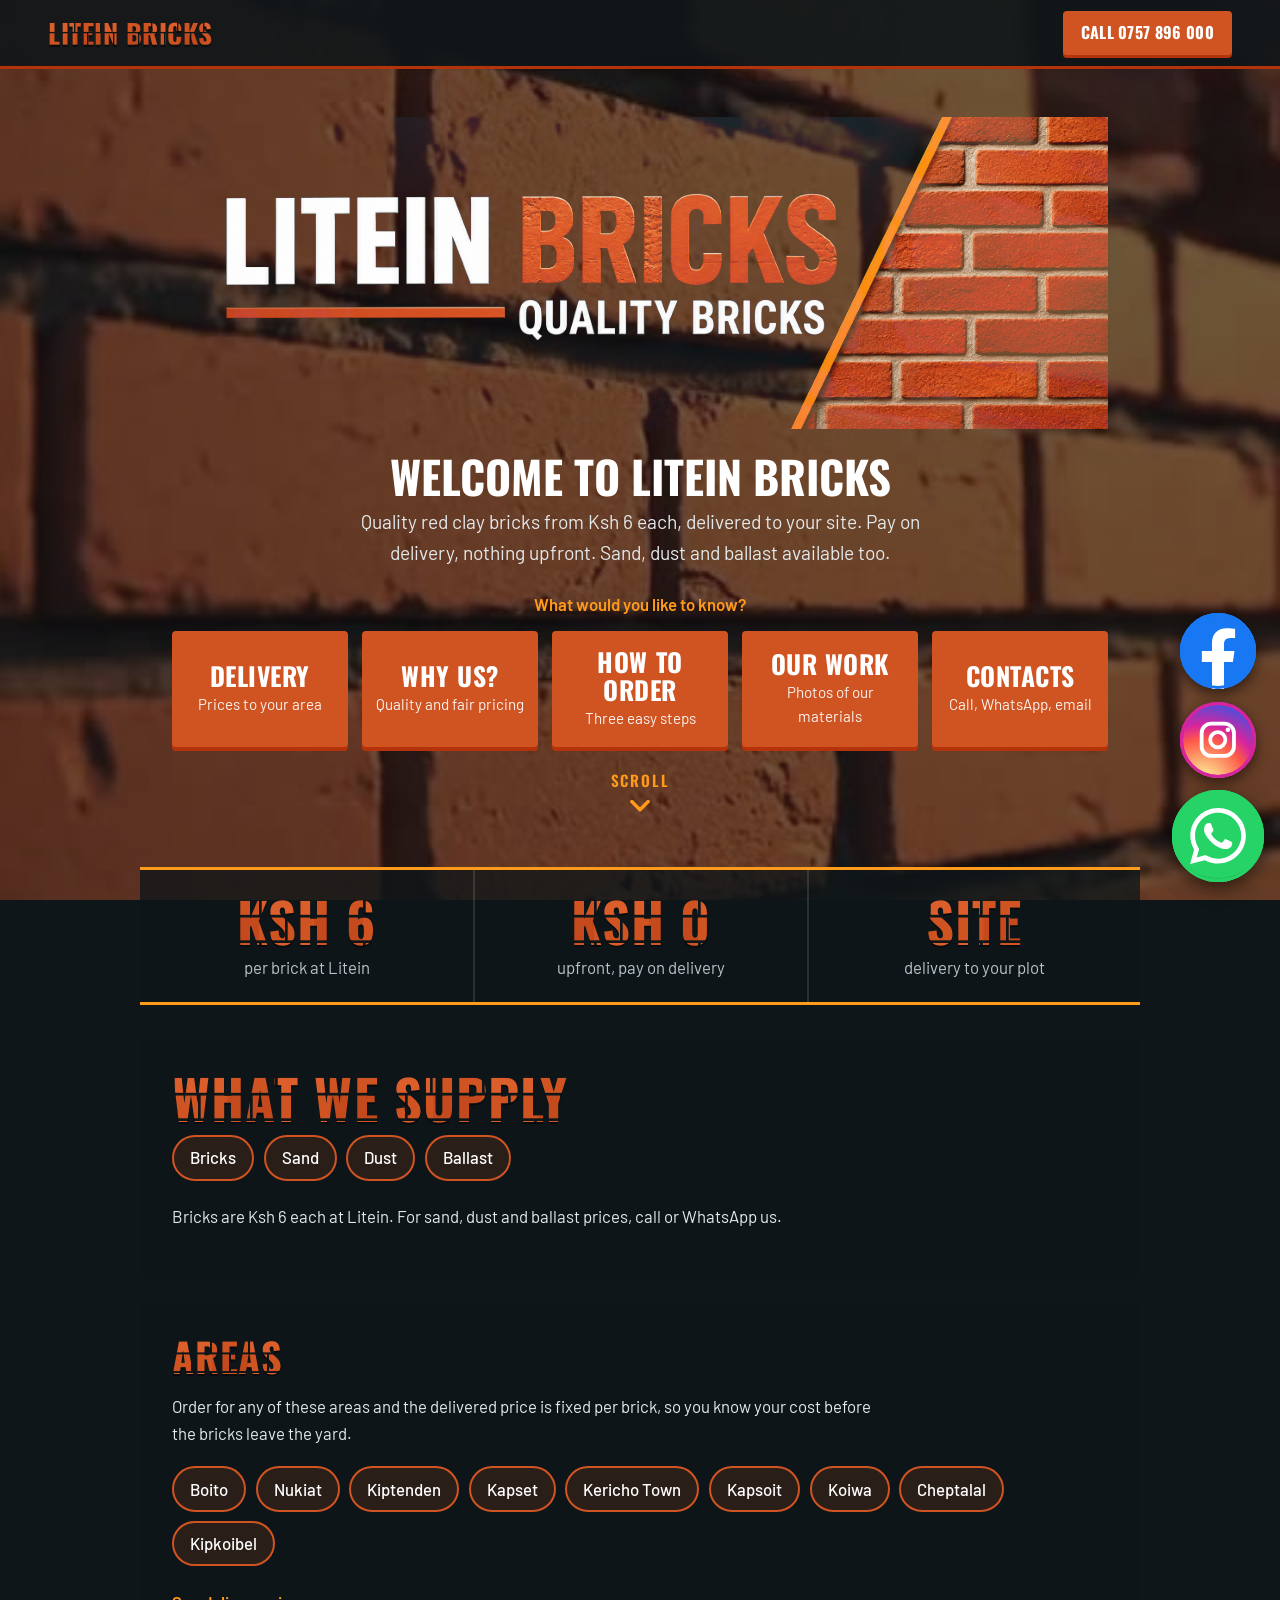
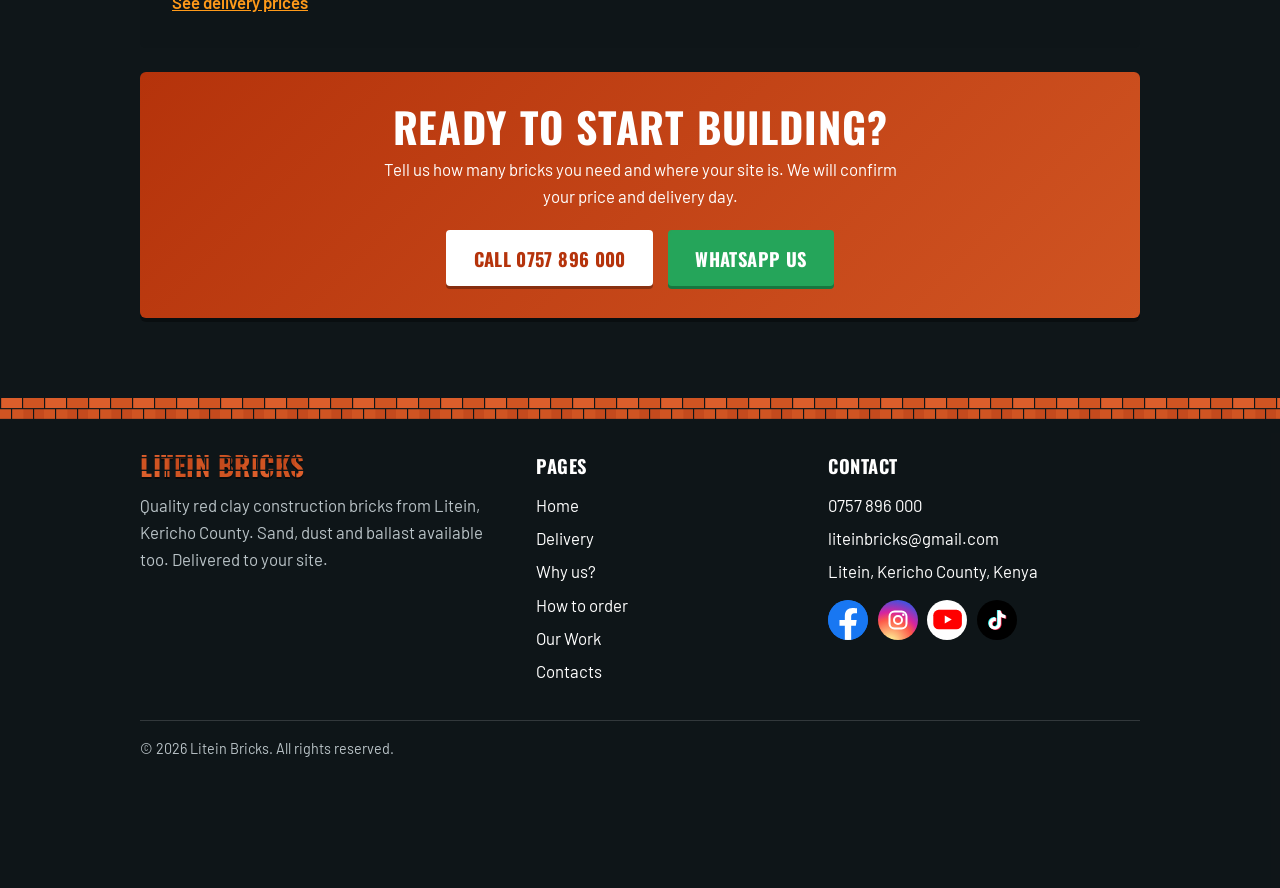
<file: index.html>
<!DOCTYPE html>
<html lang="en">
<head>
<meta charset="utf-8">
<meta name="viewport" content="width=device-width, initial-scale=1">
<title>Litein Bricks | Quality red clay bricks in Litein, Kericho County</title>
<meta name="description" content="Litein Bricks supplies quality red clay construction bricks at Ksh 6 per brick, delivered to your site across Kericho County. Pay on delivery, no money upfront.">
<meta name="theme-color" content="#0f1619">
<meta property="og:title" content="Litein Bricks | Quality Bricks">
<meta property="og:description" content="Red clay construction bricks at Ksh 6 each. Site delivery. Pay on delivery.">
<meta property="og:image" content="assets/logo.png">
<link rel="icon" href="assets/poster.jpg">
<link rel="preconnect" href="https://fonts.googleapis.com">
<link rel="preconnect" href="https://fonts.gstatic.com" crossorigin>
<link href="https://fonts.googleapis.com/css2?family=Barlow:wght@400;500;600&family=Oswald:wght@500;700&display=swap" rel="stylesheet">
<link rel="stylesheet" href="css/styles.css">
</head>
<body>
<svg class="sprite" width="0" height="0" aria-hidden="true" focusable="false">
  <defs><path id="tt-p" d="M12.525.02c1.31-.02 2.61-.01 3.91-.02.08 1.53.63 3.09 1.75 4.17 1.12 1.11 2.7 1.62 4.24 1.79v4.03c-1.44-.05-2.89-.35-4.2-.97-.57-.26-1.1-.59-1.62-.93-.01 2.92.01 5.84-.02 8.75-.08 1.4-.54 2.79-1.35 3.94-1.31 1.92-3.58 3.17-5.91 3.21-1.43.08-2.86-.31-4.08-1.03-2.02-1.19-3.44-3.37-3.65-5.71-.02-.5-.03-1-.01-1.49.18-1.9 1.12-3.72 2.58-4.96 1.66-1.44 3.98-2.13 6.15-1.72.02 1.48-.04 2.96-.04 4.44-.99-.32-2.15-.23-3.02.37-.63.41-1.11 1.04-1.36 1.75-.21.51-.15 1.07-.14 1.61.24 1.64 1.82 3.02 3.5 2.87 1.12-.01 2.19-.66 2.77-1.61.19-.33.4-.67.41-1.06.1-1.79.06-3.57.07-5.36.01-4.03-.01-8.05.02-12.07z"/></defs>
  <symbol id="i-fb" viewBox="0 0 24 24"><circle cx="12" cy="12" r="12" fill="#1877F2"/><path fill="#fff" d="M16.7 15.5l.5-3.5h-3.3V9.8c0-1 .5-1.9 2-1.9h1.5V5s-1.4-.2-2.7-.2c-2.8 0-4.6 1.7-4.6 4.7V12H6.9v3.5h3.2V24h3.8v-8.5z"/></symbol>
  <symbol id="i-ig" viewBox="0 0 24 24"><g fill="none" stroke="#fff" stroke-width="2"><rect x="3.5" y="3.5" width="17" height="17" rx="5"/><circle cx="12" cy="12" r="4"/></g><circle cx="17.3" cy="6.7" r="1.2" fill="#fff"/></symbol>
  <symbol id="i-yt" viewBox="0 0 24 24"><rect x="1" y="4.5" width="22" height="15" rx="4.2" fill="#FF0000"/><path d="M9.8 8.9v6.2l5.4-3.1z" fill="#fff"/></symbol>
  <symbol id="i-tt" viewBox="0 0 24 24"><g transform="translate(2.6 2.4) scale(.8)"><use href="#tt-p" fill="#25F4EE" transform="translate(-.9 -.6)"/><use href="#tt-p" fill="#FE2C55" transform="translate(.9 .6)"/><use href="#tt-p" fill="#fff"/></g></symbol>
</svg>
<video class="bg-video" autoplay muted loop playsinline preload="metadata" poster="assets/poster.jpg" aria-hidden="true">
  <source src="assets/background.mp4" type="video/mp4">
</video>

<header class="site-header">
  <a class="brand brick-text" href="index.html">Litein Bricks</a>
  <a class="btn btn-small" href="tel:+254757896000">Call 0757 896 000</a>
</header>

<main>
  <section class="landing" id="home">
    <h1><img src="assets/logo.png" alt="Litein Bricks – Quality Bricks" width="2172" height="724"></h1>
    <p class="welcome">Welcome to Litein Bricks</p>
    <p class="lead">Quality red clay bricks from Ksh 6 each, delivered to your site. Pay on delivery, nothing upfront. Sand, dust and ballast available too.</p>
    <p class="choose">What would you like to know?</p>
    <nav class="menu" aria-label="Main options">
      <a href="delivery.html"><strong>Delivery</strong><span>Prices to your area</span></a>
      <a href="why-us.html"><strong>Why us?</strong><span>Quality and fair pricing</span></a>
      <a href="how-to-order.html"><strong>How to order</strong><span>Three easy steps</span></a>
      <a href="our-work.html"><strong>Our Work</strong><span>Photos of our materials</span></a>
      <a href="contact.html"><strong>Contacts</strong><span>Call, WhatsApp, email</span></a>
    </nav>
    <a class="scroll-cue" href="#glance" aria-label="Scroll down">Scroll<svg viewBox="0 0 24 24" aria-hidden="true"><path d="M5 9l7 7 7-7" fill="none" stroke="currentColor" stroke-width="3" stroke-linecap="round" stroke-linejoin="round"/></svg></a>
  </section>

  <section class="highlights" id="glance" aria-label="At a glance">
    <div><span class="big brick-text">Ksh 6</span><span>per brick at Litein</span></div>
    <div><span class="big brick-text">Ksh 0</span><span>upfront, pay on delivery</span></div>
    <div><span class="big brick-text">Site</span><span>delivery to your plot</span></div>
  </section>

  <section class="section supply">
    <h2 class="brick-text">What we supply</h2>
    <ul class="chips"><li><a href="our-work.html#bricks">Bricks</a></li><li><a href="our-work.html#sand">Sand</a></li><li><a href="our-work.html#dust">Dust</a></li><li><a href="our-work.html#ballast">Ballast</a></li></ul>
    <p class="intro">Bricks are Ksh 6 each at Litein. For sand, dust and ballast prices, call or WhatsApp us.</p>
  </section>

  <section class="areas section">
    <h2 class="brick-text">Areas</h2>
    <p class="intro">Order for any of these areas and the delivered price is fixed per brick, so you know your cost before the bricks leave the yard.</p>
    <ul class="chips"><li>Boito</li><li>Nukiat</li><li>Kiptenden</li><li>Kapset</li><li>Kericho Town</li><li>Kapsoit</li><li>Koiwa</li><li>Cheptalal</li><li>Kipkoibel</li></ul>
    <a class="text-link" href="delivery.html">See delivery prices</a>
  </section>

  <section class="cta-band">
    <h2>Ready to start building?</h2>
    <p>Tell us how many bricks you need and where your site is. We will confirm your price and delivery day.</p>
    <div class="actions">
      <a class="btn" href="tel:+254757896000">Call 0757 896 000</a>
      <a class="btn btn-wa" href="https://wa.me/254757896000?text=Hello%20Litein%20Bricks%2C%20I%20would%20like%20to%20order%20bricks." target="_blank" rel="noopener">WhatsApp us</a>
    </div>
  </section>
</main>

<footer class="site-footer">
  <div class="foot-grid">
    <div><span class="brick-text brand">Litein Bricks</span><p>Quality red clay construction bricks from Litein, Kericho County. Sand, dust and ballast available too. Delivered to your site.</p></div>
    <div><h4>Pages</h4><a href="index.html">Home</a><a href="delivery.html">Delivery</a><a href="why-us.html">Why us?</a><a href="how-to-order.html">How to order</a><a href="our-work.html">Our Work</a><a href="contact.html">Contacts</a></div>
    <div><h4>Contact</h4><a href="tel:+254757896000">0757 896 000</a><a href="mailto:liteinbricks@gmail.com">liteinbricks@gmail.com</a><span class="line">Litein, Kericho County, Kenya</span><div class="social-mini"><a class="ico bg-fb" href="https://www.facebook.com/liteinbricks" target="_blank" rel="noopener" aria-label="Litein Bricks on Facebook"><svg viewBox="0 0 24 24" aria-hidden="true"><use href="#i-fb"/></svg></a><a class="ico bg-ig" href="https://www.instagram.com/liteinbricks?stkn=MTVjY25nYnQ0dndwZw==" target="_blank" rel="noopener" aria-label="Litein Bricks on Instagram"><svg viewBox="0 0 24 24" aria-hidden="true"><use href="#i-ig"/></svg></a><a class="ico bg-yt" href="https://www.youtube.com/@Liteinbricks-official" target="_blank" rel="noopener" aria-label="Litein Bricks on YouTube"><svg viewBox="0 0 24 24" aria-hidden="true"><use href="#i-yt"/></svg></a><a class="ico bg-tt" href="https://www.tiktok.com/@Liteinbricks?_t=8p2JHvH5VCQ&_r=I" target="_blank" rel="noopener" aria-label="Litein Bricks on TikTok"><svg viewBox="0 0 24 24" aria-hidden="true"><use href="#i-tt"/></svg></a></div></div>
  </div>
  <p class="copy">&copy; <span id="year">2026</span> Litein Bricks. All rights reserved.</p>
</footer>
<div class="float-stack">
  <a class="fab bg-fb" href="https://www.facebook.com/liteinbricks" target="_blank" rel="noopener" aria-label="Facebook: Litein Bricks on Facebook"><svg viewBox="0 0 24 24" aria-hidden="true"><use href="#i-fb"/></svg></a>
  <a class="fab bg-ig" href="https://www.instagram.com/liteinbricks?stkn=MTVjY25nYnQ0dndwZw==" target="_blank" rel="noopener" aria-label="Instagram: Litein Bricks on Instagram"><svg viewBox="0 0 24 24" aria-hidden="true"><use href="#i-ig"/></svg></a>
  <a class="wa-float" href="https://wa.me/254757896000?text=Hello%20Litein%20Bricks%2C%20I%20would%20like%20to%20order%20bricks." target="_blank" rel="noopener" aria-label="Chat with Litein Bricks on WhatsApp">
  <span class="wa-label">Chat with us</span>
  <span class="wa-icon">
  <svg viewBox="0 0 24 24" role="img" aria-hidden="true"><path fill="#fff" d="M17.472 14.382c-.297-.149-1.758-.867-2.03-.967-.273-.099-.471-.148-.67.15-.197.297-.767.966-.94 1.164-.173.199-.347.223-.644.075-.297-.15-1.255-.463-2.39-1.475-.883-.788-1.48-1.761-1.653-2.059-.173-.297-.018-.458.13-.606.134-.133.298-.347.446-.52.149-.174.198-.298.298-.497.099-.198.05-.371-.025-.52-.075-.149-.669-1.612-.916-2.207-.242-.579-.487-.5-.669-.51-.173-.008-.371-.01-.57-.01-.198 0-.52.074-.792.372-.272.297-1.04 1.016-1.04 2.479 0 1.462 1.065 2.875 1.213 3.074.149.198 2.096 3.2 5.077 4.487.709.306 1.262.489 1.694.625.712.227 1.36.195 1.871.118.571-.085 1.758-.719 2.006-1.413.248-.694.248-1.289.173-1.413-.074-.124-.272-.198-.57-.347m-5.421 7.403h-.004a9.87 9.87 0 01-5.031-1.378l-.361-.214-3.741.982.998-3.648-.235-.374a9.86 9.86 0 01-1.51-5.26c.001-5.45 4.436-9.884 9.888-9.884 2.64 0 5.122 1.03 6.988 2.898a9.825 9.825 0 012.893 6.994c-.003 5.45-4.437 9.884-9.885 9.884m8.413-18.297A11.815 11.815 0 0012.05 0C5.495 0 .16 5.335.157 11.892c0 2.096.547 4.142 1.588 5.945L.057 24l6.305-1.654a11.882 11.882 0 005.683 1.448h.005c6.554 0 11.89-5.335 11.893-11.893a11.821 11.821 0 00-3.48-8.413z"/></svg></span>
</a>
</div>
<div class="float-pop" id="popSocial" aria-label="Our videos">
  <a class="fab bg-yt" href="https://www.youtube.com/@Liteinbricks-official" target="_blank" rel="noopener" aria-label="YouTube: Litein Bricks on YouTube"><svg viewBox="0 0 24 24" aria-hidden="true"><use href="#i-yt"/></svg></a>
  <a class="fab bg-tt" href="https://www.tiktok.com/@Liteinbricks?_t=8p2JHvH5VCQ&_r=I" target="_blank" rel="noopener" aria-label="TikTok: Litein Bricks on TikTok"><svg viewBox="0 0 24 24" aria-hidden="true"><use href="#i-tt"/></svg></a>
</div>
<script src="js/main.js"></script>
</body>
</html>
</file>
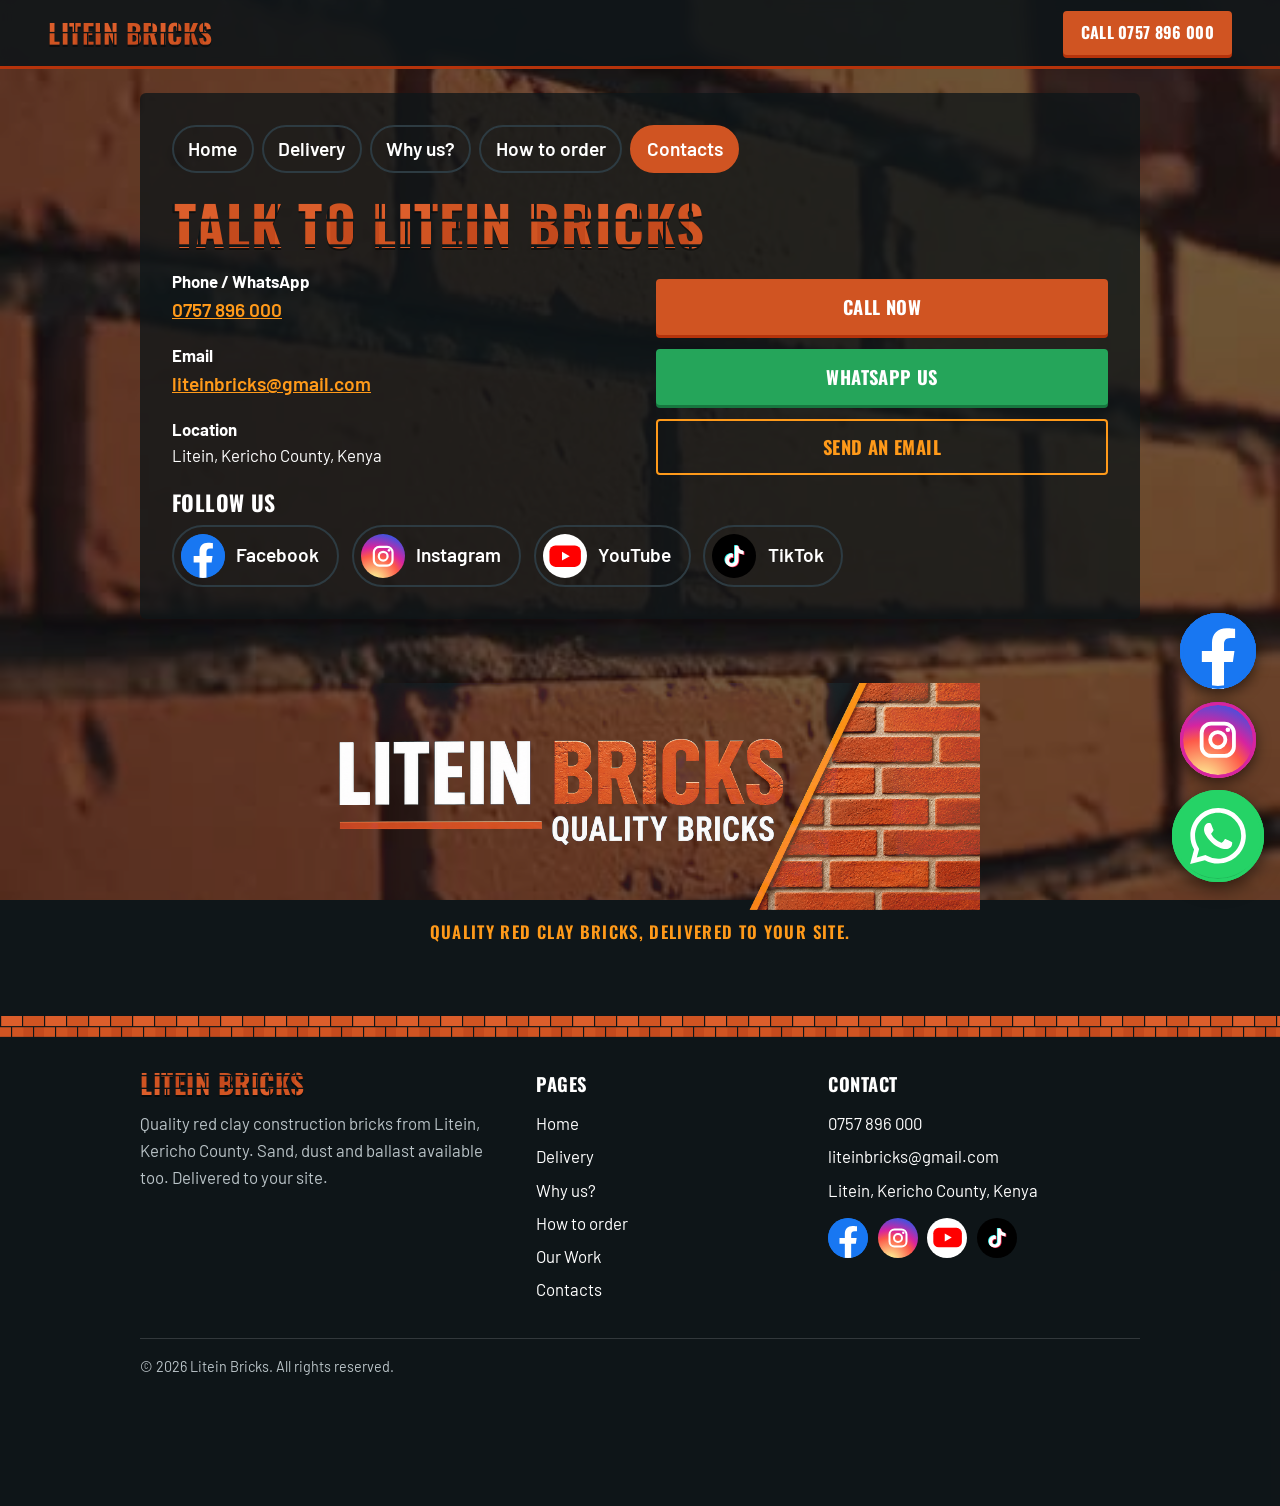
<file: contact.html>
<!DOCTYPE html>
<html lang="en">
<head>
<meta charset="utf-8">
<meta name="viewport" content="width=device-width, initial-scale=1">
<title>Contact Litein Bricks | Litein Bricks</title>
<meta name="description" content="Contact Litein Bricks in Litein, Kericho County. Call or WhatsApp 0757 896 000 or email liteinbricks@gmail.com.">
<meta name="theme-color" content="#0f1619">
<meta property="og:title" content="Contact Litein Bricks | Litein Bricks">
<meta property="og:description" content="Red clay construction bricks at Ksh 6 each. Site delivery. Pay on delivery.">
<meta property="og:image" content="assets/logo.png">
<link rel="icon" href="assets/poster.jpg">
<link rel="preconnect" href="https://fonts.googleapis.com">
<link rel="preconnect" href="https://fonts.gstatic.com" crossorigin>
<link href="https://fonts.googleapis.com/css2?family=Barlow:wght@400;500;600&family=Oswald:wght@500;700&display=swap" rel="stylesheet">
<link rel="stylesheet" href="css/styles.css">
</head>
<body>
<svg class="sprite" width="0" height="0" aria-hidden="true" focusable="false">
  <defs><path id="tt-p" d="M12.525.02c1.31-.02 2.61-.01 3.91-.02.08 1.53.63 3.09 1.75 4.17 1.12 1.11 2.7 1.62 4.24 1.79v4.03c-1.44-.05-2.89-.35-4.2-.97-.57-.26-1.1-.59-1.62-.93-.01 2.92.01 5.84-.02 8.75-.08 1.4-.54 2.79-1.35 3.94-1.31 1.92-3.58 3.17-5.91 3.21-1.43.08-2.86-.31-4.08-1.03-2.02-1.19-3.44-3.37-3.65-5.71-.02-.5-.03-1-.01-1.49.18-1.9 1.12-3.72 2.58-4.96 1.66-1.44 3.98-2.13 6.15-1.72.02 1.48-.04 2.96-.04 4.44-.99-.32-2.15-.23-3.02.37-.63.41-1.11 1.04-1.36 1.75-.21.51-.15 1.07-.14 1.61.24 1.64 1.82 3.02 3.5 2.87 1.12-.01 2.19-.66 2.77-1.61.19-.33.4-.67.41-1.06.1-1.79.06-3.57.07-5.36.01-4.03-.01-8.05.02-12.07z"/></defs>
  <symbol id="i-fb" viewBox="0 0 24 24"><circle cx="12" cy="12" r="12" fill="#1877F2"/><path fill="#fff" d="M16.7 15.5l.5-3.5h-3.3V9.8c0-1 .5-1.9 2-1.9h1.5V5s-1.4-.2-2.7-.2c-2.8 0-4.6 1.7-4.6 4.7V12H6.9v3.5h3.2V24h3.8v-8.5z"/></symbol>
  <symbol id="i-ig" viewBox="0 0 24 24"><g fill="none" stroke="#fff" stroke-width="2"><rect x="3.5" y="3.5" width="17" height="17" rx="5"/><circle cx="12" cy="12" r="4"/></g><circle cx="17.3" cy="6.7" r="1.2" fill="#fff"/></symbol>
  <symbol id="i-yt" viewBox="0 0 24 24"><rect x="1" y="4.5" width="22" height="15" rx="4.2" fill="#FF0000"/><path d="M9.8 8.9v6.2l5.4-3.1z" fill="#fff"/></symbol>
  <symbol id="i-tt" viewBox="0 0 24 24"><g transform="translate(2.6 2.4) scale(.8)"><use href="#tt-p" fill="#25F4EE" transform="translate(-.9 -.6)"/><use href="#tt-p" fill="#FE2C55" transform="translate(.9 .6)"/><use href="#tt-p" fill="#fff"/></g></symbol>
</svg>
<video class="bg-video" autoplay muted loop playsinline preload="metadata" poster="assets/poster.jpg" aria-hidden="true">
  <source src="assets/background.mp4" type="video/mp4">
</video>

<header class="site-header">
  <a class="brand brick-text" href="index.html">Litein Bricks</a>
  <a class="btn btn-small" href="tel:+254757896000">Call 0757 896 000</a>
</header>

<main class="inner">
  <section id="contact" class="section contact">
    <nav class="panel-nav" aria-label="Pages"><a href="index.html">Home</a><a href="delivery.html">Delivery</a><a href="why-us.html">Why us?</a><a href="how-to-order.html">How to order</a><a href="contact.html" class="on" aria-current="page">Contacts</a></nav>
    <h2 class="brick-text">Talk to Litein Bricks</h2>
    <div class="contact-grid">
      <div>
        <p><strong>Phone / WhatsApp</strong><br><a href="tel:+254757896000">0757 896 000</a></p>
        <p><strong>Email</strong><br><a href="mailto:liteinbricks@gmail.com">liteinbricks@gmail.com</a></p>
        <p><strong>Location</strong><br>Litein, Kericho County, Kenya</p>
      </div>
      <div class="actions">
        <a class="btn" href="tel:+254757896000">Call now</a>
        <a class="btn btn-wa" href="https://wa.me/254757896000?text=Hello%20Litein%20Bricks%2C%20I%20would%20like%20to%20order%20bricks." target="_blank" rel="noopener">WhatsApp us</a>
        <a class="btn btn-ghost" href="mailto:liteinbricks@gmail.com">Send an email</a>
      </div>
    </div>
    <h3 class="follow-h">Follow us</h3>
    <div class="social-row"><a href="https://www.facebook.com/liteinbricks" target="_blank" rel="noopener"><span class="ico bg-fb"><svg viewBox="0 0 24 24" aria-hidden="true"><use href="#i-fb"/></svg></span>Facebook</a><a href="https://www.instagram.com/liteinbricks?stkn=MTVjY25nYnQ0dndwZw==" target="_blank" rel="noopener"><span class="ico bg-ig"><svg viewBox="0 0 24 24" aria-hidden="true"><use href="#i-ig"/></svg></span>Instagram</a><a href="https://www.youtube.com/@Liteinbricks-official" target="_blank" rel="noopener"><span class="ico bg-yt"><svg viewBox="0 0 24 24" aria-hidden="true"><use href="#i-yt"/></svg></span>YouTube</a><a href="https://www.tiktok.com/@Liteinbricks?_t=8p2JHvH5VCQ&_r=I" target="_blank" rel="noopener"><span class="ico bg-tt"><svg viewBox="0 0 24 24" aria-hidden="true"><use href="#i-tt"/></svg></span>TikTok</a></div>
  
  </section>
</main>
<div class="brand-fill">
  <img src="assets/logo.png" alt="Litein Bricks – Quality Bricks" width="2172" height="724" loading="lazy">
  <p>Quality red clay bricks, delivered to your site.</p>
</div>

<footer class="site-footer">
  <div class="foot-grid">
    <div><span class="brick-text brand">Litein Bricks</span><p>Quality red clay construction bricks from Litein, Kericho County. Sand, dust and ballast available too. Delivered to your site.</p></div>
    <div><h4>Pages</h4><a href="index.html">Home</a><a href="delivery.html">Delivery</a><a href="why-us.html">Why us?</a><a href="how-to-order.html">How to order</a><a href="our-work.html">Our Work</a><a href="contact.html">Contacts</a></div>
    <div><h4>Contact</h4><a href="tel:+254757896000">0757 896 000</a><a href="mailto:liteinbricks@gmail.com">liteinbricks@gmail.com</a><span class="line">Litein, Kericho County, Kenya</span><div class="social-mini"><a class="ico bg-fb" href="https://www.facebook.com/liteinbricks" target="_blank" rel="noopener" aria-label="Litein Bricks on Facebook"><svg viewBox="0 0 24 24" aria-hidden="true"><use href="#i-fb"/></svg></a><a class="ico bg-ig" href="https://www.instagram.com/liteinbricks?stkn=MTVjY25nYnQ0dndwZw==" target="_blank" rel="noopener" aria-label="Litein Bricks on Instagram"><svg viewBox="0 0 24 24" aria-hidden="true"><use href="#i-ig"/></svg></a><a class="ico bg-yt" href="https://www.youtube.com/@Liteinbricks-official" target="_blank" rel="noopener" aria-label="Litein Bricks on YouTube"><svg viewBox="0 0 24 24" aria-hidden="true"><use href="#i-yt"/></svg></a><a class="ico bg-tt" href="https://www.tiktok.com/@Liteinbricks?_t=8p2JHvH5VCQ&_r=I" target="_blank" rel="noopener" aria-label="Litein Bricks on TikTok"><svg viewBox="0 0 24 24" aria-hidden="true"><use href="#i-tt"/></svg></a></div></div>
  </div>
  <p class="copy">&copy; <span id="year">2026</span> Litein Bricks. All rights reserved.</p>
</footer>
<div class="float-stack">
  <a class="fab bg-fb" href="https://www.facebook.com/liteinbricks" target="_blank" rel="noopener" aria-label="Facebook: Litein Bricks on Facebook"><svg viewBox="0 0 24 24" aria-hidden="true"><use href="#i-fb"/></svg></a>
  <a class="fab bg-ig" href="https://www.instagram.com/liteinbricks?stkn=MTVjY25nYnQ0dndwZw==" target="_blank" rel="noopener" aria-label="Instagram: Litein Bricks on Instagram"><svg viewBox="0 0 24 24" aria-hidden="true"><use href="#i-ig"/></svg></a>
  <a class="wa-float" href="https://wa.me/254757896000?text=Hello%20Litein%20Bricks%2C%20I%20would%20like%20to%20order%20bricks." target="_blank" rel="noopener" aria-label="Chat with Litein Bricks on WhatsApp">
  <span class="wa-label">Chat with us</span>
  <span class="wa-icon">
  <svg viewBox="0 0 24 24" role="img" aria-hidden="true"><path fill="#fff" d="M17.472 14.382c-.297-.149-1.758-.867-2.03-.967-.273-.099-.471-.148-.67.15-.197.297-.767.966-.94 1.164-.173.199-.347.223-.644.075-.297-.15-1.255-.463-2.39-1.475-.883-.788-1.48-1.761-1.653-2.059-.173-.297-.018-.458.13-.606.134-.133.298-.347.446-.52.149-.174.198-.298.298-.497.099-.198.05-.371-.025-.52-.075-.149-.669-1.612-.916-2.207-.242-.579-.487-.5-.669-.51-.173-.008-.371-.01-.57-.01-.198 0-.52.074-.792.372-.272.297-1.04 1.016-1.04 2.479 0 1.462 1.065 2.875 1.213 3.074.149.198 2.096 3.2 5.077 4.487.709.306 1.262.489 1.694.625.712.227 1.36.195 1.871.118.571-.085 1.758-.719 2.006-1.413.248-.694.248-1.289.173-1.413-.074-.124-.272-.198-.57-.347m-5.421 7.403h-.004a9.87 9.87 0 01-5.031-1.378l-.361-.214-3.741.982.998-3.648-.235-.374a9.86 9.86 0 01-1.51-5.26c.001-5.45 4.436-9.884 9.888-9.884 2.64 0 5.122 1.03 6.988 2.898a9.825 9.825 0 012.893 6.994c-.003 5.45-4.437 9.884-9.885 9.884m8.413-18.297A11.815 11.815 0 0012.05 0C5.495 0 .16 5.335.157 11.892c0 2.096.547 4.142 1.588 5.945L.057 24l6.305-1.654a11.882 11.882 0 005.683 1.448h.005c6.554 0 11.89-5.335 11.893-11.893a11.821 11.821 0 00-3.48-8.413z"/></svg></span>
</a>
</div>
<div class="float-pop" id="popSocial" aria-label="Our videos">
  <a class="fab bg-yt" href="https://www.youtube.com/@Liteinbricks-official" target="_blank" rel="noopener" aria-label="YouTube: Litein Bricks on YouTube"><svg viewBox="0 0 24 24" aria-hidden="true"><use href="#i-yt"/></svg></a>
  <a class="fab bg-tt" href="https://www.tiktok.com/@Liteinbricks?_t=8p2JHvH5VCQ&_r=I" target="_blank" rel="noopener" aria-label="TikTok: Litein Bricks on TikTok"><svg viewBox="0 0 24 24" aria-hidden="true"><use href="#i-tt"/></svg></a>
</div>
<script src="js/main.js"></script>
</body>
</html>
</file>
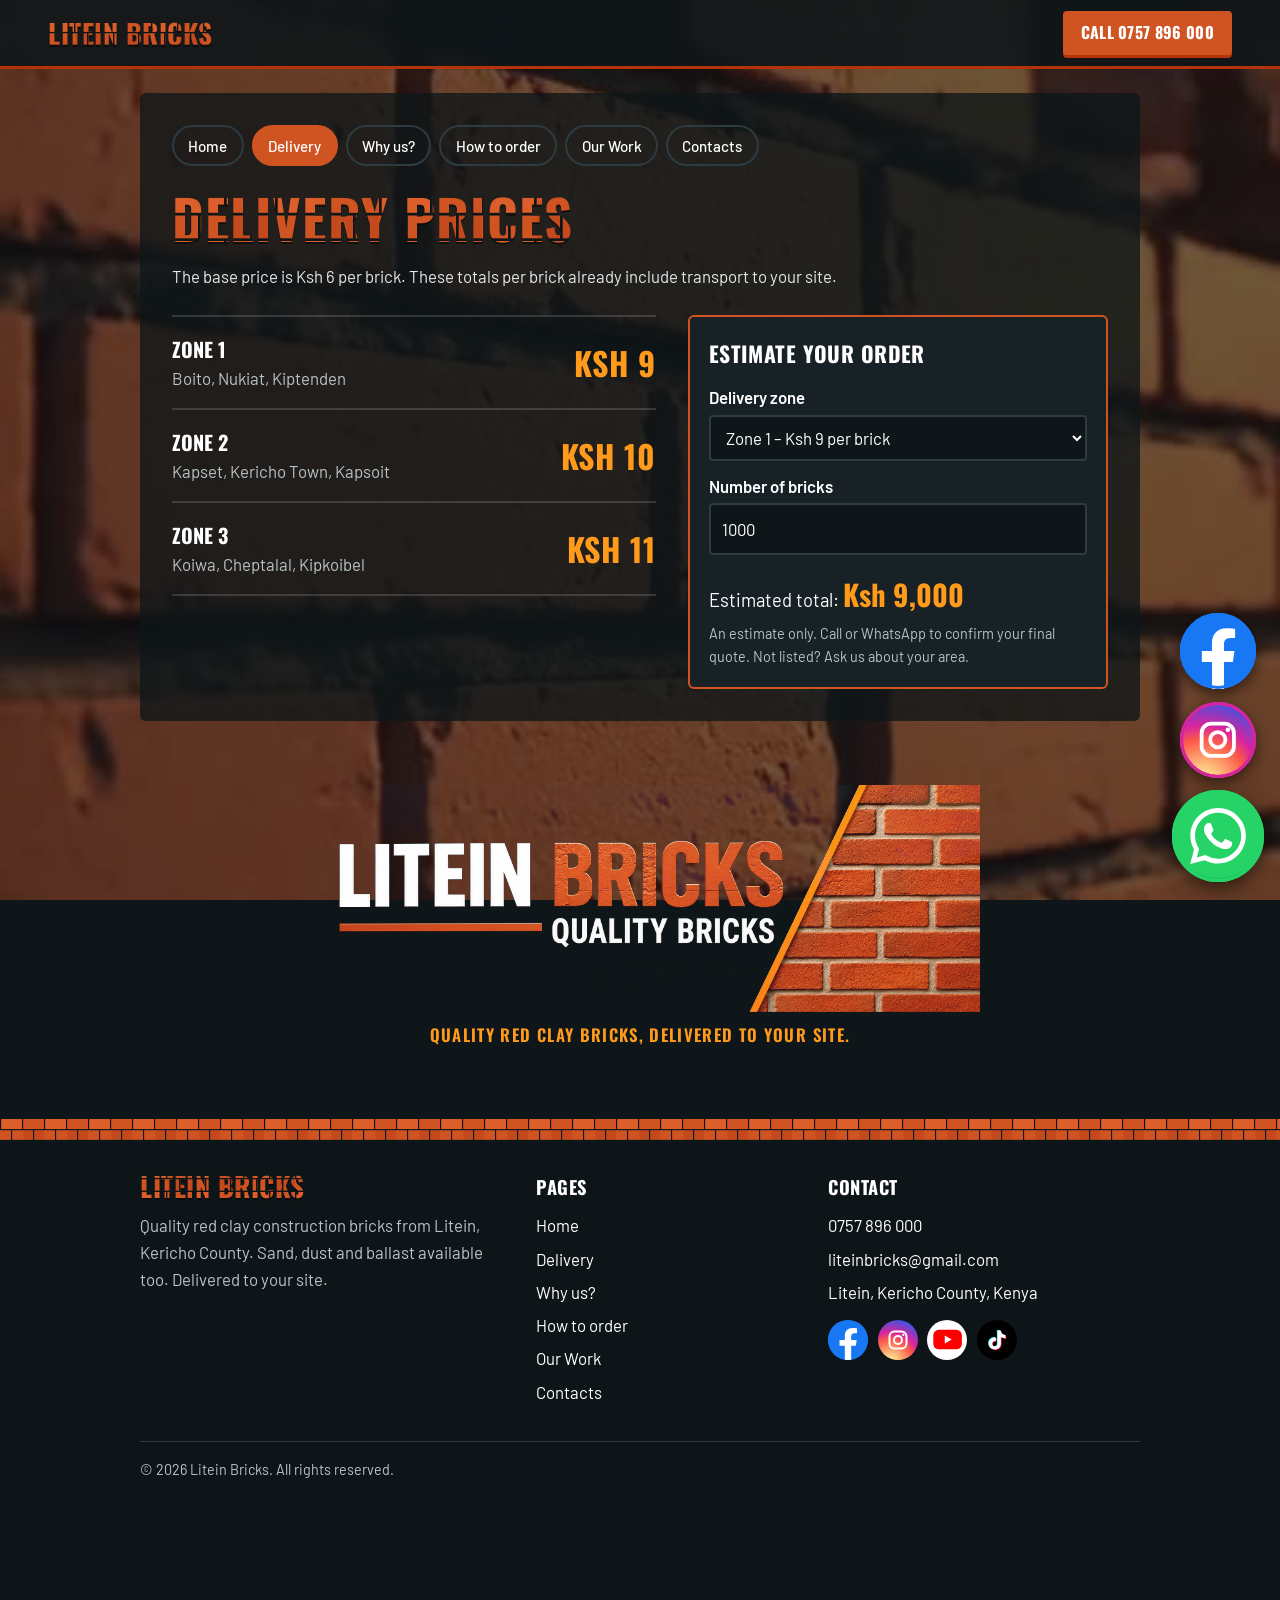
<file: delivery.html>
<!DOCTYPE html>
<html lang="en">
<head>
<meta charset="utf-8">
<meta name="viewport" content="width=device-width, initial-scale=1">
<title>Delivery prices | Litein Bricks</title>
<meta name="description" content="Delivery prices for Litein Bricks red clay bricks: Ksh 9, 10 or 11 per brick delivered, with an order estimator.">
<meta name="theme-color" content="#0f1619">
<meta property="og:title" content="Delivery prices | Litein Bricks">
<meta property="og:description" content="Red clay construction bricks at Ksh 6 each. Site delivery. Pay on delivery.">
<meta property="og:image" content="assets/logo.png">
<link rel="icon" href="assets/poster.jpg">
<link rel="preconnect" href="https://fonts.googleapis.com">
<link rel="preconnect" href="https://fonts.gstatic.com" crossorigin>
<link href="https://fonts.googleapis.com/css2?family=Barlow:wght@400;500;600&family=Oswald:wght@500;700&display=swap" rel="stylesheet">
<link rel="stylesheet" href="css/styles.css">
</head>
<body>
<svg class="sprite" width="0" height="0" aria-hidden="true" focusable="false">
  <defs><path id="tt-p" d="M12.525.02c1.31-.02 2.61-.01 3.91-.02.08 1.53.63 3.09 1.75 4.17 1.12 1.11 2.7 1.62 4.24 1.79v4.03c-1.44-.05-2.89-.35-4.2-.97-.57-.26-1.1-.59-1.62-.93-.01 2.92.01 5.84-.02 8.75-.08 1.4-.54 2.79-1.35 3.94-1.31 1.92-3.58 3.17-5.91 3.21-1.43.08-2.86-.31-4.08-1.03-2.02-1.19-3.44-3.37-3.65-5.71-.02-.5-.03-1-.01-1.49.18-1.9 1.12-3.72 2.58-4.96 1.66-1.44 3.98-2.13 6.15-1.72.02 1.48-.04 2.96-.04 4.44-.99-.32-2.15-.23-3.02.37-.63.41-1.11 1.04-1.36 1.75-.21.51-.15 1.07-.14 1.61.24 1.64 1.82 3.02 3.5 2.87 1.12-.01 2.19-.66 2.77-1.61.19-.33.4-.67.41-1.06.1-1.79.06-3.57.07-5.36.01-4.03-.01-8.05.02-12.07z"/></defs>
  <symbol id="i-fb" viewBox="0 0 24 24"><circle cx="12" cy="12" r="12" fill="#1877F2"/><path fill="#fff" d="M16.7 15.5l.5-3.5h-3.3V9.8c0-1 .5-1.9 2-1.9h1.5V5s-1.4-.2-2.7-.2c-2.8 0-4.6 1.7-4.6 4.7V12H6.9v3.5h3.2V24h3.8v-8.5z"/></symbol>
  <symbol id="i-ig" viewBox="0 0 24 24"><g fill="none" stroke="#fff" stroke-width="2"><rect x="3.5" y="3.5" width="17" height="17" rx="5"/><circle cx="12" cy="12" r="4"/></g><circle cx="17.3" cy="6.7" r="1.2" fill="#fff"/></symbol>
  <symbol id="i-yt" viewBox="0 0 24 24"><rect x="1" y="4.5" width="22" height="15" rx="4.2" fill="#FF0000"/><path d="M9.8 8.9v6.2l5.4-3.1z" fill="#fff"/></symbol>
  <symbol id="i-tt" viewBox="0 0 24 24"><g transform="translate(2.6 2.4) scale(.8)"><use href="#tt-p" fill="#25F4EE" transform="translate(-.9 -.6)"/><use href="#tt-p" fill="#FE2C55" transform="translate(.9 .6)"/><use href="#tt-p" fill="#fff"/></g></symbol>
</svg>
<video class="bg-video" autoplay muted loop playsinline preload="metadata" poster="assets/poster.jpg" aria-hidden="true">
  <source src="assets/background.mp4" type="video/mp4">
</video>

<header class="site-header">
  <a class="brand brick-text" href="index.html">Litein Bricks</a>
  <a class="btn btn-small" href="tel:+254757896000">Call 0757 896 000</a>
</header>

<main class="inner">
  <section id="delivery" class="section">
    <nav class="panel-nav" aria-label="Pages"><a href="index.html">Home</a><a href="delivery.html" class="on" aria-current="page">Delivery</a><a href="why-us.html">Why us?</a><a href="how-to-order.html">How to order</a><a href="our-work.html">Our Work</a><a href="contact.html">Contacts</a></nav>
    <h2 class="brick-text">Delivery prices</h2>
    <p class="intro">The base price is Ksh 6 per brick. These totals per brick already include transport to your site.</p>
    <div class="zones">
      <ul class="zone-list">
        <li><div><strong>Zone 1</strong><span>Boito, Nukiat, Kiptenden</span></div><b>Ksh 9</b></li>
        <li><div><strong>Zone 2</strong><span>Kapset, Kericho Town, Kapsoit</span></div><b>Ksh 10</b></li>
        <li><div><strong>Zone 3</strong><span>Koiwa, Cheptalal, Kipkoibel</span></div><b>Ksh 11</b></li>
      </ul>
      <div class="calc" id="calc">
        <h3>Estimate your order</h3>
        <label for="zone">Delivery zone</label>
        <select id="zone">
          <option value="9">Zone 1 – Ksh 9 per brick</option>
          <option value="10">Zone 2 – Ksh 10 per brick</option>
          <option value="11">Zone 3 – Ksh 11 per brick</option>
        </select>
        <label for="qty">Number of bricks</label>
        <input id="qty" type="number" inputmode="numeric" min="1" step="100" value="1000">
        <p class="total" aria-live="polite">Estimated total: <strong id="total">Ksh 9,000</strong></p>
        <p class="note">An estimate only. Call or WhatsApp to confirm your final quote. Not listed? Ask us about your area.</p>
      </div>
    </div>
  </section>
</main>
<div class="brand-fill">
  <img src="assets/logo.png" alt="Litein Bricks – Quality Bricks" width="2172" height="724" loading="lazy">
  <p>Quality red clay bricks, delivered to your site.</p>
</div>

<footer class="site-footer">
  <div class="foot-grid">
    <div><span class="brick-text brand">Litein Bricks</span><p>Quality red clay construction bricks from Litein, Kericho County. Sand, dust and ballast available too. Delivered to your site.</p></div>
    <div><h4>Pages</h4><a href="index.html">Home</a><a href="delivery.html">Delivery</a><a href="why-us.html">Why us?</a><a href="how-to-order.html">How to order</a><a href="our-work.html">Our Work</a><a href="contact.html">Contacts</a></div>
    <div><h4>Contact</h4><a href="tel:+254757896000">0757 896 000</a><a href="mailto:liteinbricks@gmail.com">liteinbricks@gmail.com</a><span class="line">Litein, Kericho County, Kenya</span><div class="social-mini"><a class="ico bg-fb" href="https://www.facebook.com/liteinbricks" target="_blank" rel="noopener" aria-label="Litein Bricks on Facebook"><svg viewBox="0 0 24 24" aria-hidden="true"><use href="#i-fb"/></svg></a><a class="ico bg-ig" href="https://www.instagram.com/liteinbricks?stkn=MTVjY25nYnQ0dndwZw==" target="_blank" rel="noopener" aria-label="Litein Bricks on Instagram"><svg viewBox="0 0 24 24" aria-hidden="true"><use href="#i-ig"/></svg></a><a class="ico bg-yt" href="https://www.youtube.com/@Liteinbricks-official" target="_blank" rel="noopener" aria-label="Litein Bricks on YouTube"><svg viewBox="0 0 24 24" aria-hidden="true"><use href="#i-yt"/></svg></a><a class="ico bg-tt" href="https://www.tiktok.com/@Liteinbricks?_t=8p2JHvH5VCQ&_r=I" target="_blank" rel="noopener" aria-label="Litein Bricks on TikTok"><svg viewBox="0 0 24 24" aria-hidden="true"><use href="#i-tt"/></svg></a></div></div>
  </div>
  <p class="copy">&copy; <span id="year">2026</span> Litein Bricks. All rights reserved.</p>
</footer>
<div class="float-stack">
  <a class="fab bg-fb" href="https://www.facebook.com/liteinbricks" target="_blank" rel="noopener" aria-label="Facebook: Litein Bricks on Facebook"><svg viewBox="0 0 24 24" aria-hidden="true"><use href="#i-fb"/></svg></a>
  <a class="fab bg-ig" href="https://www.instagram.com/liteinbricks?stkn=MTVjY25nYnQ0dndwZw==" target="_blank" rel="noopener" aria-label="Instagram: Litein Bricks on Instagram"><svg viewBox="0 0 24 24" aria-hidden="true"><use href="#i-ig"/></svg></a>
  <a class="wa-float" href="https://wa.me/254757896000?text=Hello%20Litein%20Bricks%2C%20I%20would%20like%20to%20order%20bricks." target="_blank" rel="noopener" aria-label="Chat with Litein Bricks on WhatsApp">
  <span class="wa-label">Chat with us</span>
  <span class="wa-icon">
  <svg viewBox="0 0 24 24" role="img" aria-hidden="true"><path fill="#fff" d="M17.472 14.382c-.297-.149-1.758-.867-2.03-.967-.273-.099-.471-.148-.67.15-.197.297-.767.966-.94 1.164-.173.199-.347.223-.644.075-.297-.15-1.255-.463-2.39-1.475-.883-.788-1.48-1.761-1.653-2.059-.173-.297-.018-.458.13-.606.134-.133.298-.347.446-.52.149-.174.198-.298.298-.497.099-.198.05-.371-.025-.52-.075-.149-.669-1.612-.916-2.207-.242-.579-.487-.5-.669-.51-.173-.008-.371-.01-.57-.01-.198 0-.52.074-.792.372-.272.297-1.04 1.016-1.04 2.479 0 1.462 1.065 2.875 1.213 3.074.149.198 2.096 3.2 5.077 4.487.709.306 1.262.489 1.694.625.712.227 1.36.195 1.871.118.571-.085 1.758-.719 2.006-1.413.248-.694.248-1.289.173-1.413-.074-.124-.272-.198-.57-.347m-5.421 7.403h-.004a9.87 9.87 0 01-5.031-1.378l-.361-.214-3.741.982.998-3.648-.235-.374a9.86 9.86 0 01-1.51-5.26c.001-5.45 4.436-9.884 9.888-9.884 2.64 0 5.122 1.03 6.988 2.898a9.825 9.825 0 012.893 6.994c-.003 5.45-4.437 9.884-9.885 9.884m8.413-18.297A11.815 11.815 0 0012.05 0C5.495 0 .16 5.335.157 11.892c0 2.096.547 4.142 1.588 5.945L.057 24l6.305-1.654a11.882 11.882 0 005.683 1.448h.005c6.554 0 11.89-5.335 11.893-11.893a11.821 11.821 0 00-3.48-8.413z"/></svg></span>
</a>
</div>
<div class="float-pop" id="popSocial" aria-label="Our videos">
  <a class="fab bg-yt" href="https://www.youtube.com/@Liteinbricks-official" target="_blank" rel="noopener" aria-label="YouTube: Litein Bricks on YouTube"><svg viewBox="0 0 24 24" aria-hidden="true"><use href="#i-yt"/></svg></a>
  <a class="fab bg-tt" href="https://www.tiktok.com/@Liteinbricks?_t=8p2JHvH5VCQ&_r=I" target="_blank" rel="noopener" aria-label="TikTok: Litein Bricks on TikTok"><svg viewBox="0 0 24 24" aria-hidden="true"><use href="#i-tt"/></svg></a>
</div>
<script src="js/main.js"></script>
</body>
</html>
</file>
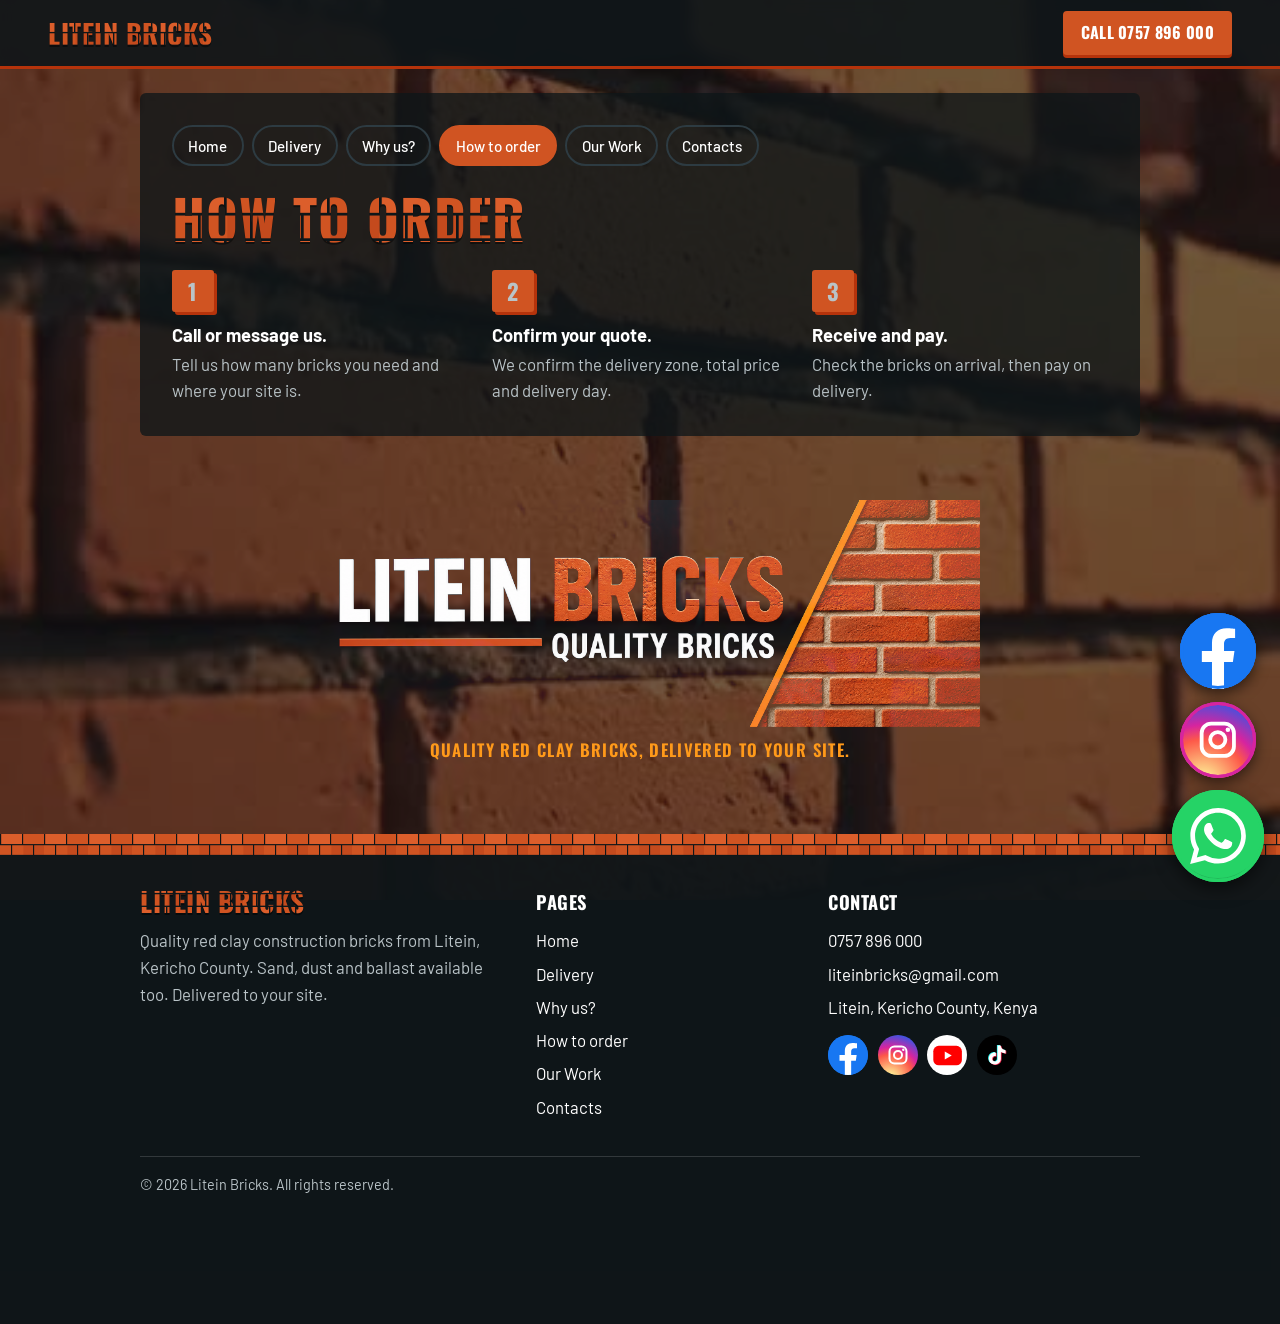
<file: how-to-order.html>
<!DOCTYPE html>
<html lang="en">
<head>
<meta charset="utf-8">
<meta name="viewport" content="width=device-width, initial-scale=1">
<title>How to order | Litein Bricks</title>
<meta name="description" content="How to order bricks from Litein Bricks in three simple steps. Pay on delivery.">
<meta name="theme-color" content="#0f1619">
<meta property="og:title" content="How to order | Litein Bricks">
<meta property="og:description" content="Red clay construction bricks at Ksh 6 each. Site delivery. Pay on delivery.">
<meta property="og:image" content="assets/logo.png">
<link rel="icon" href="assets/poster.jpg">
<link rel="preconnect" href="https://fonts.googleapis.com">
<link rel="preconnect" href="https://fonts.gstatic.com" crossorigin>
<link href="https://fonts.googleapis.com/css2?family=Barlow:wght@400;500;600&family=Oswald:wght@500;700&display=swap" rel="stylesheet">
<link rel="stylesheet" href="css/styles.css">
</head>
<body>
<svg class="sprite" width="0" height="0" aria-hidden="true" focusable="false">
  <defs><path id="tt-p" d="M12.525.02c1.31-.02 2.61-.01 3.91-.02.08 1.53.63 3.09 1.75 4.17 1.12 1.11 2.7 1.62 4.24 1.79v4.03c-1.44-.05-2.89-.35-4.2-.97-.57-.26-1.1-.59-1.62-.93-.01 2.92.01 5.84-.02 8.75-.08 1.4-.54 2.79-1.35 3.94-1.31 1.92-3.58 3.17-5.91 3.21-1.43.08-2.86-.31-4.08-1.03-2.02-1.19-3.44-3.37-3.65-5.71-.02-.5-.03-1-.01-1.49.18-1.9 1.12-3.72 2.58-4.96 1.66-1.44 3.98-2.13 6.15-1.72.02 1.48-.04 2.96-.04 4.44-.99-.32-2.15-.23-3.02.37-.63.41-1.11 1.04-1.36 1.75-.21.51-.15 1.07-.14 1.61.24 1.64 1.82 3.02 3.5 2.87 1.12-.01 2.19-.66 2.77-1.61.19-.33.4-.67.41-1.06.1-1.79.06-3.57.07-5.36.01-4.03-.01-8.05.02-12.07z"/></defs>
  <symbol id="i-fb" viewBox="0 0 24 24"><circle cx="12" cy="12" r="12" fill="#1877F2"/><path fill="#fff" d="M16.7 15.5l.5-3.5h-3.3V9.8c0-1 .5-1.9 2-1.9h1.5V5s-1.4-.2-2.7-.2c-2.8 0-4.6 1.7-4.6 4.7V12H6.9v3.5h3.2V24h3.8v-8.5z"/></symbol>
  <symbol id="i-ig" viewBox="0 0 24 24"><g fill="none" stroke="#fff" stroke-width="2"><rect x="3.5" y="3.5" width="17" height="17" rx="5"/><circle cx="12" cy="12" r="4"/></g><circle cx="17.3" cy="6.7" r="1.2" fill="#fff"/></symbol>
  <symbol id="i-yt" viewBox="0 0 24 24"><rect x="1" y="4.5" width="22" height="15" rx="4.2" fill="#FF0000"/><path d="M9.8 8.9v6.2l5.4-3.1z" fill="#fff"/></symbol>
  <symbol id="i-tt" viewBox="0 0 24 24"><g transform="translate(2.6 2.4) scale(.8)"><use href="#tt-p" fill="#25F4EE" transform="translate(-.9 -.6)"/><use href="#tt-p" fill="#FE2C55" transform="translate(.9 .6)"/><use href="#tt-p" fill="#fff"/></g></symbol>
</svg>
<video class="bg-video" autoplay muted loop playsinline preload="metadata" poster="assets/poster.jpg" aria-hidden="true">
  <source src="assets/background.mp4" type="video/mp4">
</video>

<header class="site-header">
  <a class="brand brick-text" href="index.html">Litein Bricks</a>
  <a class="btn btn-small" href="tel:+254757896000">Call 0757 896 000</a>
</header>

<main class="inner">
  <section id="order" class="section">
    <nav class="panel-nav" aria-label="Pages"><a href="index.html">Home</a><a href="delivery.html">Delivery</a><a href="why-us.html">Why us?</a><a href="how-to-order.html" class="on" aria-current="page">How to order</a><a href="our-work.html">Our Work</a><a href="contact.html">Contacts</a></nav>
    <h2 class="brick-text">How to order</h2>
    <ol class="steps">
      <li><strong>Call or message us.</strong> Tell us how many bricks you need and where your site is.</li>
      <li><strong>Confirm your quote.</strong> We confirm the delivery zone, total price and delivery day.</li>
      <li><strong>Receive and pay.</strong> Check the bricks on arrival, then pay on delivery.</li>
    </ol>
  </section>
</main>
<div class="brand-fill">
  <img src="assets/logo.png" alt="Litein Bricks – Quality Bricks" width="2172" height="724" loading="lazy">
  <p>Quality red clay bricks, delivered to your site.</p>
</div>

<footer class="site-footer">
  <div class="foot-grid">
    <div><span class="brick-text brand">Litein Bricks</span><p>Quality red clay construction bricks from Litein, Kericho County. Sand, dust and ballast available too. Delivered to your site.</p></div>
    <div><h4>Pages</h4><a href="index.html">Home</a><a href="delivery.html">Delivery</a><a href="why-us.html">Why us?</a><a href="how-to-order.html">How to order</a><a href="our-work.html">Our Work</a><a href="contact.html">Contacts</a></div>
    <div><h4>Contact</h4><a href="tel:+254757896000">0757 896 000</a><a href="mailto:liteinbricks@gmail.com">liteinbricks@gmail.com</a><span class="line">Litein, Kericho County, Kenya</span><div class="social-mini"><a class="ico bg-fb" href="https://www.facebook.com/liteinbricks" target="_blank" rel="noopener" aria-label="Litein Bricks on Facebook"><svg viewBox="0 0 24 24" aria-hidden="true"><use href="#i-fb"/></svg></a><a class="ico bg-ig" href="https://www.instagram.com/liteinbricks?stkn=MTVjY25nYnQ0dndwZw==" target="_blank" rel="noopener" aria-label="Litein Bricks on Instagram"><svg viewBox="0 0 24 24" aria-hidden="true"><use href="#i-ig"/></svg></a><a class="ico bg-yt" href="https://www.youtube.com/@Liteinbricks-official" target="_blank" rel="noopener" aria-label="Litein Bricks on YouTube"><svg viewBox="0 0 24 24" aria-hidden="true"><use href="#i-yt"/></svg></a><a class="ico bg-tt" href="https://www.tiktok.com/@Liteinbricks?_t=8p2JHvH5VCQ&_r=I" target="_blank" rel="noopener" aria-label="Litein Bricks on TikTok"><svg viewBox="0 0 24 24" aria-hidden="true"><use href="#i-tt"/></svg></a></div></div>
  </div>
  <p class="copy">&copy; <span id="year">2026</span> Litein Bricks. All rights reserved.</p>
</footer>
<div class="float-stack">
  <a class="fab bg-fb" href="https://www.facebook.com/liteinbricks" target="_blank" rel="noopener" aria-label="Facebook: Litein Bricks on Facebook"><svg viewBox="0 0 24 24" aria-hidden="true"><use href="#i-fb"/></svg></a>
  <a class="fab bg-ig" href="https://www.instagram.com/liteinbricks?stkn=MTVjY25nYnQ0dndwZw==" target="_blank" rel="noopener" aria-label="Instagram: Litein Bricks on Instagram"><svg viewBox="0 0 24 24" aria-hidden="true"><use href="#i-ig"/></svg></a>
  <a class="wa-float" href="https://wa.me/254757896000?text=Hello%20Litein%20Bricks%2C%20I%20would%20like%20to%20order%20bricks." target="_blank" rel="noopener" aria-label="Chat with Litein Bricks on WhatsApp">
  <span class="wa-label">Chat with us</span>
  <span class="wa-icon">
  <svg viewBox="0 0 24 24" role="img" aria-hidden="true"><path fill="#fff" d="M17.472 14.382c-.297-.149-1.758-.867-2.03-.967-.273-.099-.471-.148-.67.15-.197.297-.767.966-.94 1.164-.173.199-.347.223-.644.075-.297-.15-1.255-.463-2.39-1.475-.883-.788-1.48-1.761-1.653-2.059-.173-.297-.018-.458.13-.606.134-.133.298-.347.446-.52.149-.174.198-.298.298-.497.099-.198.05-.371-.025-.52-.075-.149-.669-1.612-.916-2.207-.242-.579-.487-.5-.669-.51-.173-.008-.371-.01-.57-.01-.198 0-.52.074-.792.372-.272.297-1.04 1.016-1.04 2.479 0 1.462 1.065 2.875 1.213 3.074.149.198 2.096 3.2 5.077 4.487.709.306 1.262.489 1.694.625.712.227 1.36.195 1.871.118.571-.085 1.758-.719 2.006-1.413.248-.694.248-1.289.173-1.413-.074-.124-.272-.198-.57-.347m-5.421 7.403h-.004a9.87 9.87 0 01-5.031-1.378l-.361-.214-3.741.982.998-3.648-.235-.374a9.86 9.86 0 01-1.51-5.26c.001-5.45 4.436-9.884 9.888-9.884 2.64 0 5.122 1.03 6.988 2.898a9.825 9.825 0 012.893 6.994c-.003 5.45-4.437 9.884-9.885 9.884m8.413-18.297A11.815 11.815 0 0012.05 0C5.495 0 .16 5.335.157 11.892c0 2.096.547 4.142 1.588 5.945L.057 24l6.305-1.654a11.882 11.882 0 005.683 1.448h.005c6.554 0 11.89-5.335 11.893-11.893a11.821 11.821 0 00-3.48-8.413z"/></svg></span>
</a>
</div>
<div class="float-pop" id="popSocial" aria-label="Our videos">
  <a class="fab bg-yt" href="https://www.youtube.com/@Liteinbricks-official" target="_blank" rel="noopener" aria-label="YouTube: Litein Bricks on YouTube"><svg viewBox="0 0 24 24" aria-hidden="true"><use href="#i-yt"/></svg></a>
  <a class="fab bg-tt" href="https://www.tiktok.com/@Liteinbricks?_t=8p2JHvH5VCQ&_r=I" target="_blank" rel="noopener" aria-label="TikTok: Litein Bricks on TikTok"><svg viewBox="0 0 24 24" aria-hidden="true"><use href="#i-tt"/></svg></a>
</div>
<script src="js/main.js"></script>
</body>
</html>
</file>
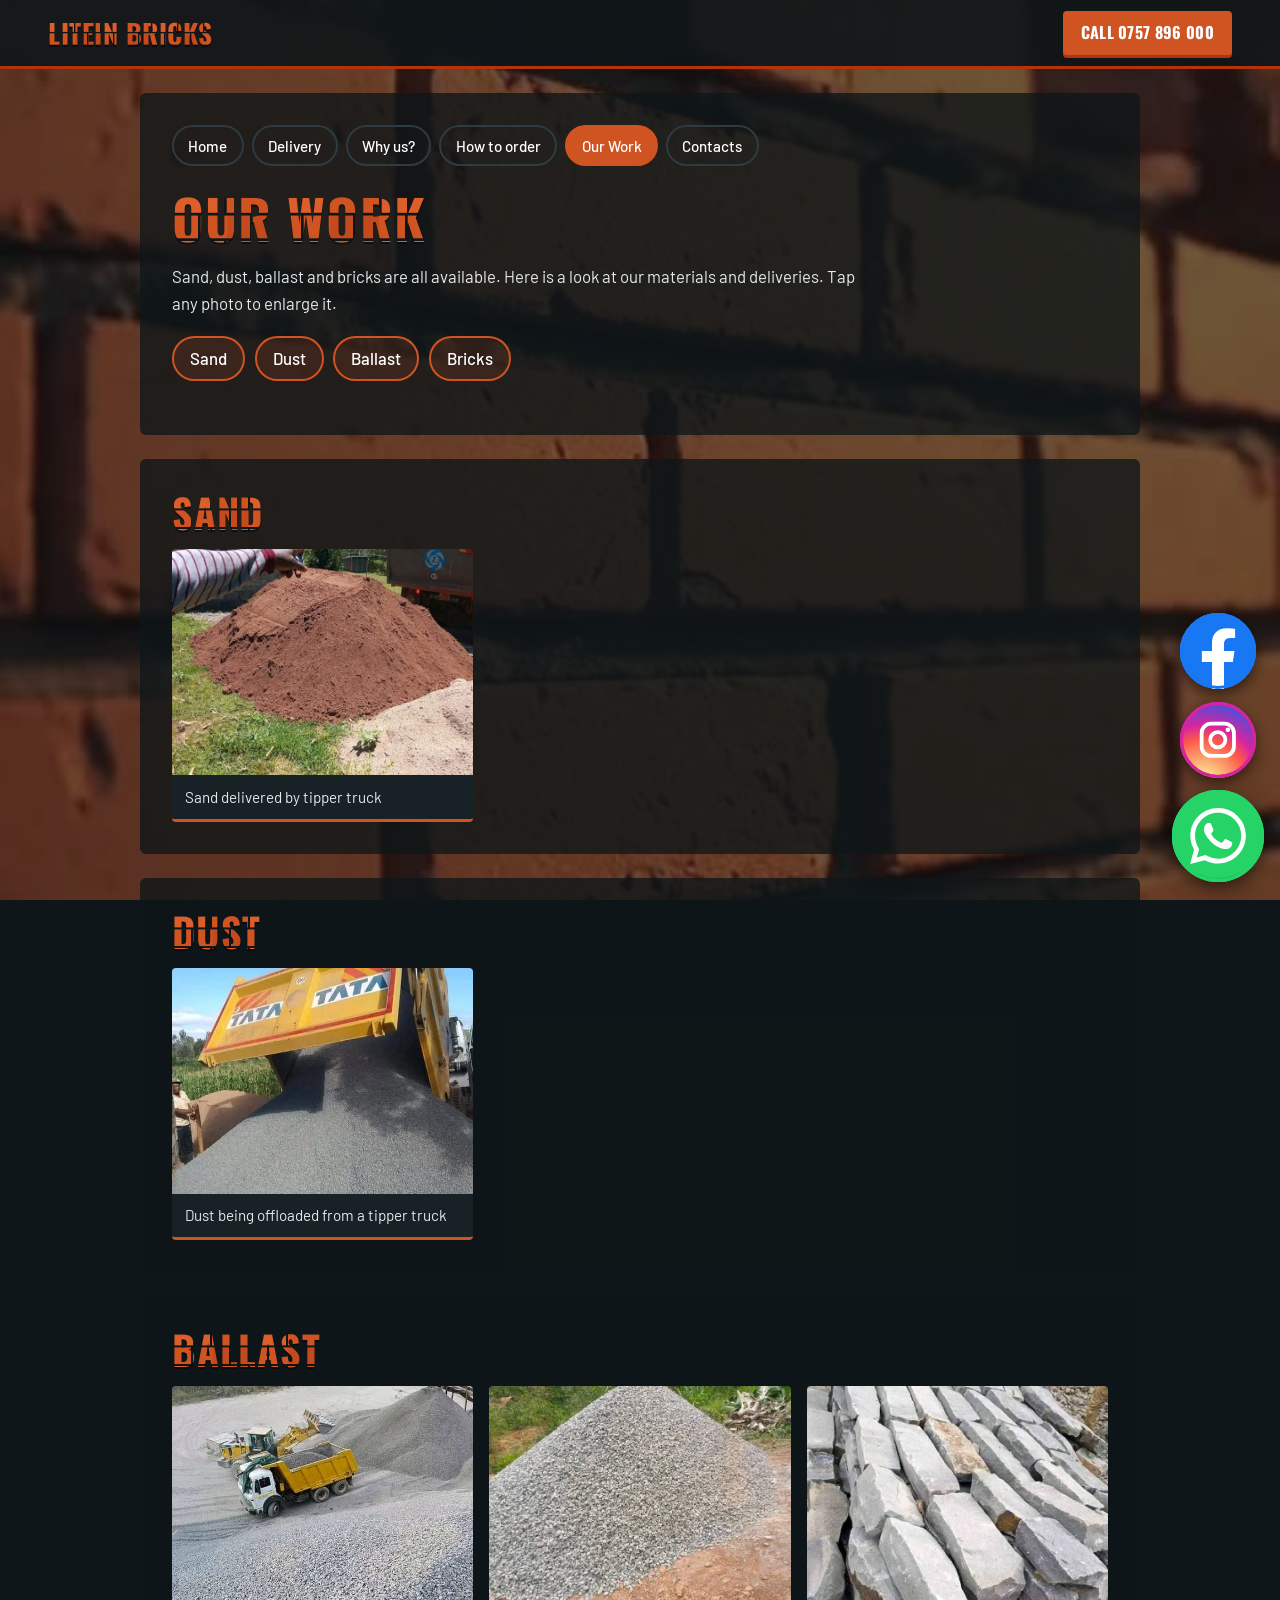
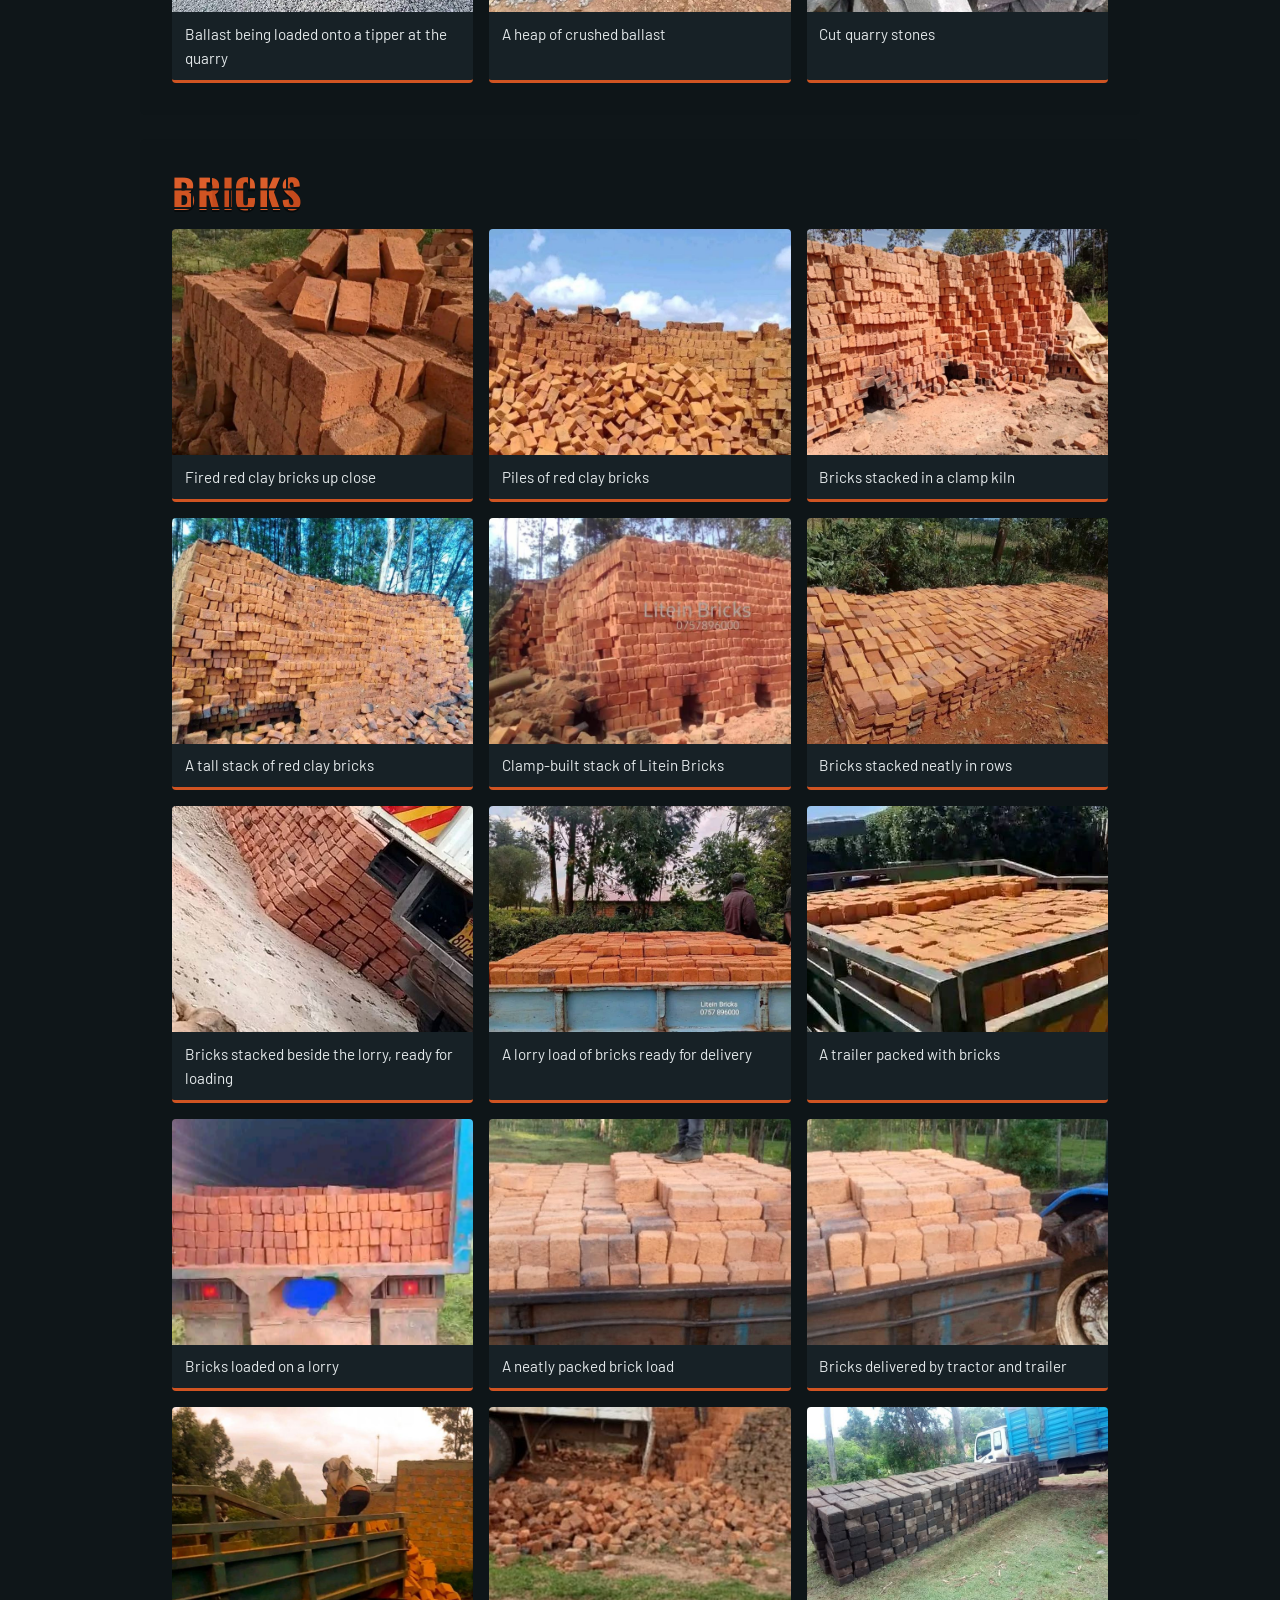
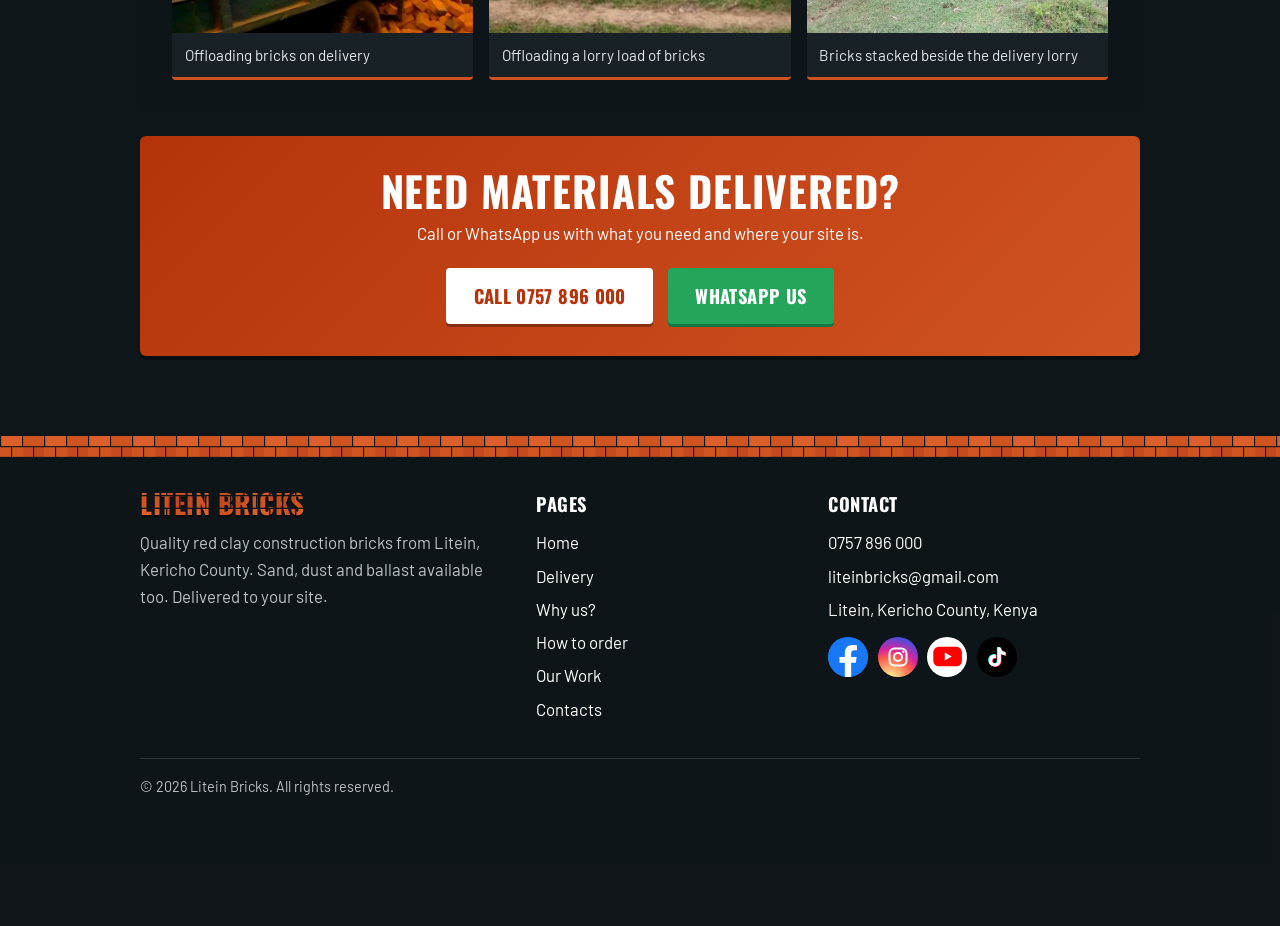
<file: our-work.html>
<!DOCTYPE html>
<html lang="en">
<head>
<meta charset="utf-8">
<meta name="viewport" content="width=device-width, initial-scale=1">
<title>Our Work | Litein Bricks</title>
<meta name="description" content="Photos of Litein Bricks sand, dust, ballast and red clay bricks, loaded and delivered in Kericho County.">
<meta name="theme-color" content="#0f1619">
<meta property="og:title" content="Our Work | Litein Bricks">
<meta property="og:description" content="Red clay construction bricks at Ksh 6 each. Site delivery. Pay on delivery.">
<meta property="og:image" content="assets/logo.png">
<link rel="icon" href="assets/poster.jpg">
<link rel="preconnect" href="https://fonts.googleapis.com">
<link rel="preconnect" href="https://fonts.gstatic.com" crossorigin>
<link href="https://fonts.googleapis.com/css2?family=Barlow:wght@400;500;600&family=Oswald:wght@500;700&display=swap" rel="stylesheet">
<link rel="stylesheet" href="css/styles.css">
</head>
<body>
<svg class="sprite" width="0" height="0" aria-hidden="true" focusable="false">
  <defs><path id="tt-p" d="M12.525.02c1.31-.02 2.61-.01 3.91-.02.08 1.53.63 3.09 1.75 4.17 1.12 1.11 2.7 1.62 4.24 1.79v4.03c-1.44-.05-2.89-.35-4.2-.97-.57-.26-1.1-.59-1.62-.93-.01 2.92.01 5.84-.02 8.75-.08 1.4-.54 2.79-1.35 3.94-1.31 1.92-3.58 3.17-5.91 3.21-1.43.08-2.86-.31-4.08-1.03-2.02-1.19-3.44-3.37-3.65-5.71-.02-.5-.03-1-.01-1.49.18-1.9 1.12-3.72 2.58-4.96 1.66-1.44 3.98-2.13 6.15-1.72.02 1.48-.04 2.96-.04 4.44-.99-.32-2.15-.23-3.02.37-.63.41-1.11 1.04-1.36 1.75-.21.51-.15 1.07-.14 1.61.24 1.64 1.82 3.02 3.5 2.87 1.12-.01 2.19-.66 2.77-1.61.19-.33.4-.67.41-1.06.1-1.79.06-3.57.07-5.36.01-4.03-.01-8.05.02-12.07z"/></defs>
  <symbol id="i-fb" viewBox="0 0 24 24"><circle cx="12" cy="12" r="12" fill="#1877F2"/><path fill="#fff" d="M16.7 15.5l.5-3.5h-3.3V9.8c0-1 .5-1.9 2-1.9h1.5V5s-1.4-.2-2.7-.2c-2.8 0-4.6 1.7-4.6 4.7V12H6.9v3.5h3.2V24h3.8v-8.5z"/></symbol>
  <symbol id="i-ig" viewBox="0 0 24 24"><g fill="none" stroke="#fff" stroke-width="2"><rect x="3.5" y="3.5" width="17" height="17" rx="5"/><circle cx="12" cy="12" r="4"/></g><circle cx="17.3" cy="6.7" r="1.2" fill="#fff"/></symbol>
  <symbol id="i-yt" viewBox="0 0 24 24"><rect x="1" y="4.5" width="22" height="15" rx="4.2" fill="#FF0000"/><path d="M9.8 8.9v6.2l5.4-3.1z" fill="#fff"/></symbol>
  <symbol id="i-tt" viewBox="0 0 24 24"><g transform="translate(2.6 2.4) scale(.8)"><use href="#tt-p" fill="#25F4EE" transform="translate(-.9 -.6)"/><use href="#tt-p" fill="#FE2C55" transform="translate(.9 .6)"/><use href="#tt-p" fill="#fff"/></g></symbol>
</svg>
<video class="bg-video" autoplay muted loop playsinline preload="metadata" poster="assets/poster.jpg" aria-hidden="true">
  <source src="assets/background.mp4" type="video/mp4">
</video>

<header class="site-header">
  <a class="brand brick-text" href="index.html">Litein Bricks</a>
  <a class="btn btn-small" href="tel:+254757896000">Call 0757 896 000</a>
</header>

<main class="inner">
  <section class="section work-intro">
    <nav class="panel-nav" aria-label="Pages"><a href="index.html">Home</a><a href="delivery.html">Delivery</a><a href="why-us.html">Why us?</a><a href="how-to-order.html">How to order</a><a href="our-work.html" class="on" aria-current="page">Our Work</a><a href="contact.html">Contacts</a></nav>
    <h2 class="brick-text">Our Work</h2>
    <p class="intro">Sand, dust, ballast and bricks are all available. Here is a look at our materials and deliveries. Tap any photo to enlarge it.</p>
    <ul class="chips"><li><a href="#sand">Sand</a></li><li><a href="#dust">Dust</a></li><li><a href="#ballast">Ballast</a></li><li><a href="#bricks">Bricks</a></li></ul>
  </section>
    <section class="section work-group" id="sand">
      <h2 class="brick-text">Sand</h2>
      <div class="gallery">
        <figure><img src="assets/work-sand-delivery.jpg" alt="Sand delivered by tipper truck" width="675" height="900" loading="lazy"><figcaption>Sand delivered by tipper truck</figcaption></figure>
      </div>
    </section>
    <section class="section work-group" id="dust">
      <h2 class="brick-text">Dust</h2>
      <div class="gallery">
        <figure><img src="assets/work-dust-tipper.jpg" alt="Dust being offloaded from a tipper truck" width="540" height="720" loading="lazy"><figcaption>Dust being offloaded from a tipper truck</figcaption></figure>
      </div>
    </section>
    <section class="section work-group" id="ballast">
      <h2 class="brick-text">Ballast</h2>
      <div class="gallery">
        <figure><img src="assets/work-ballast-loading.jpg" alt="Ballast being loaded onto a tipper at the quarry" width="540" height="720" loading="lazy"><figcaption>Ballast being loaded onto a tipper at the quarry</figcaption></figure>
        <figure><img src="assets/work-ballast-heap.jpg" alt="A heap of crushed ballast" width="715" height="536" loading="lazy"><figcaption>A heap of crushed ballast</figcaption></figure>
        <figure><img src="assets/work-stones.jpg" alt="Cut quarry stones" width="675" height="900" loading="lazy"><figcaption>Cut quarry stones</figcaption></figure>
      </div>
    </section>
    <section class="section work-group" id="bricks">
      <h2 class="brick-text">Bricks</h2>
      <div class="gallery">
        <figure><img src="assets/work-bricks-closeup.jpg" alt="Fired red clay bricks up close" width="715" height="696" loading="lazy"><figcaption>Fired red clay bricks up close</figcaption></figure>
        <figure><img src="assets/work-bricks-pile.jpg" alt="Piles of red clay bricks" width="692" height="900" loading="lazy"><figcaption>Piles of red clay bricks</figcaption></figure>
        <figure><img src="assets/work-bricks-clamp.jpg" alt="Bricks stacked in a clamp kiln" width="900" height="675" loading="lazy"><figcaption>Bricks stacked in a clamp kiln</figcaption></figure>
        <figure><img src="assets/work-bricks-stack.jpg" alt="A tall stack of red clay bricks" width="720" height="540" loading="lazy"><figcaption>A tall stack of red clay bricks</figcaption></figure>
        <figure><img src="assets/work-bricks-litein.jpg" alt="Clamp-built stack of Litein Bricks" width="720" height="724" loading="lazy"><figcaption>Clamp-built stack of Litein Bricks</figcaption></figure>
        <figure><img src="assets/work-bricks-rows.jpg" alt="Bricks stacked neatly in rows" width="720" height="540" loading="lazy"><figcaption>Bricks stacked neatly in rows</figcaption></figure>
        <figure><img src="assets/work-bricks-loading.jpg" alt="Bricks stacked beside the lorry, ready for loading" width="555" height="900" loading="lazy"><figcaption>Bricks stacked beside the lorry, ready for loading</figcaption></figure>
        <figure><img src="assets/work-bricks-load-1.jpg" alt="A lorry load of bricks ready for delivery" width="720" height="540" loading="lazy"><figcaption>A lorry load of bricks ready for delivery</figcaption></figure>
        <figure><img src="assets/work-bricks-trailer.jpg" alt="A trailer packed with bricks" width="715" height="322" loading="lazy"><figcaption>A trailer packed with bricks</figcaption></figure>
        <figure><img src="assets/work-bricks-lorry.jpg" alt="Bricks loaded on a lorry" width="629" height="716" loading="lazy"><figcaption>Bricks loaded on a lorry</figcaption></figure>
        <figure><img src="assets/work-bricks-load-2.jpg" alt="A neatly packed brick load" width="900" height="405" loading="lazy"><figcaption>A neatly packed brick load</figcaption></figure>
        <figure><img src="assets/work-bricks-tractor.jpg" alt="Bricks delivered by tractor and trailer" width="900" height="405" loading="lazy"><figcaption>Bricks delivered by tractor and trailer</figcaption></figure>
        <figure><img src="assets/work-bricks-offload-1.jpg" alt="Offloading bricks on delivery" width="713" height="827" loading="lazy"><figcaption>Offloading bricks on delivery</figcaption></figure>
        <figure><img src="assets/work-bricks-offload-2.jpg" alt="Offloading a lorry load of bricks" width="405" height="900" loading="lazy"><figcaption>Offloading a lorry load of bricks</figcaption></figure>
        <figure><img src="assets/work-bricks-delivered.jpg" alt="Bricks stacked beside the delivery lorry" width="720" height="540" loading="lazy"><figcaption>Bricks stacked beside the delivery lorry</figcaption></figure>
      </div>
    </section>
  <section class="cta-band">
    <h2>Need materials delivered?</h2>
    <p>Call or WhatsApp us with what you need and where your site is.</p>
    <div class="actions">
      <a class="btn" href="tel:+254757896000">Call 0757 896 000</a>
      <a class="btn btn-wa" href="https://wa.me/254757896000?text=Hello%20Litein%20Bricks%2C%20I%20would%20like%20to%20order." target="_blank" rel="noopener">WhatsApp us</a>
    </div>
  </section>
</main>
<dialog id="lightbox" aria-label="Photo viewer"><button class="lb-close" aria-label="Close">Close</button><img alt=""><p></p></dialog>

<footer class="site-footer">
  <div class="foot-grid">
    <div><span class="brick-text brand">Litein Bricks</span><p>Quality red clay construction bricks from Litein, Kericho County. Sand, dust and ballast available too. Delivered to your site.</p></div>
    <div><h4>Pages</h4><a href="index.html">Home</a><a href="delivery.html">Delivery</a><a href="why-us.html">Why us?</a><a href="how-to-order.html">How to order</a><a href="our-work.html">Our Work</a><a href="contact.html">Contacts</a></div>
    <div><h4>Contact</h4><a href="tel:+254757896000">0757 896 000</a><a href="mailto:liteinbricks@gmail.com">liteinbricks@gmail.com</a><span class="line">Litein, Kericho County, Kenya</span><div class="social-mini"><a class="ico bg-fb" href="https://www.facebook.com/liteinbricks" target="_blank" rel="noopener" aria-label="Litein Bricks on Facebook"><svg viewBox="0 0 24 24" aria-hidden="true"><use href="#i-fb"/></svg></a><a class="ico bg-ig" href="https://www.instagram.com/liteinbricks?stkn=MTVjY25nYnQ0dndwZw==" target="_blank" rel="noopener" aria-label="Litein Bricks on Instagram"><svg viewBox="0 0 24 24" aria-hidden="true"><use href="#i-ig"/></svg></a><a class="ico bg-yt" href="https://www.youtube.com/@Liteinbricks-official" target="_blank" rel="noopener" aria-label="Litein Bricks on YouTube"><svg viewBox="0 0 24 24" aria-hidden="true"><use href="#i-yt"/></svg></a><a class="ico bg-tt" href="https://www.tiktok.com/@Liteinbricks?_t=8p2JHvH5VCQ&_r=I" target="_blank" rel="noopener" aria-label="Litein Bricks on TikTok"><svg viewBox="0 0 24 24" aria-hidden="true"><use href="#i-tt"/></svg></a></div></div>
  </div>
  <p class="copy">&copy; <span id="year">2026</span> Litein Bricks. All rights reserved.</p>
</footer>
<div class="float-stack">
  <a class="fab bg-fb" href="https://www.facebook.com/liteinbricks" target="_blank" rel="noopener" aria-label="Facebook: Litein Bricks on Facebook"><svg viewBox="0 0 24 24" aria-hidden="true"><use href="#i-fb"/></svg></a>
  <a class="fab bg-ig" href="https://www.instagram.com/liteinbricks?stkn=MTVjY25nYnQ0dndwZw==" target="_blank" rel="noopener" aria-label="Instagram: Litein Bricks on Instagram"><svg viewBox="0 0 24 24" aria-hidden="true"><use href="#i-ig"/></svg></a>
  <a class="wa-float" href="https://wa.me/254757896000?text=Hello%20Litein%20Bricks%2C%20I%20would%20like%20to%20order%20bricks." target="_blank" rel="noopener" aria-label="Chat with Litein Bricks on WhatsApp">
  <span class="wa-label">Chat with us</span>
  <span class="wa-icon">
  <svg viewBox="0 0 24 24" role="img" aria-hidden="true"><path fill="#fff" d="M17.472 14.382c-.297-.149-1.758-.867-2.03-.967-.273-.099-.471-.148-.67.15-.197.297-.767.966-.94 1.164-.173.199-.347.223-.644.075-.297-.15-1.255-.463-2.39-1.475-.883-.788-1.48-1.761-1.653-2.059-.173-.297-.018-.458.13-.606.134-.133.298-.347.446-.52.149-.174.198-.298.298-.497.099-.198.05-.371-.025-.52-.075-.149-.669-1.612-.916-2.207-.242-.579-.487-.5-.669-.51-.173-.008-.371-.01-.57-.01-.198 0-.52.074-.792.372-.272.297-1.04 1.016-1.04 2.479 0 1.462 1.065 2.875 1.213 3.074.149.198 2.096 3.2 5.077 4.487.709.306 1.262.489 1.694.625.712.227 1.36.195 1.871.118.571-.085 1.758-.719 2.006-1.413.248-.694.248-1.289.173-1.413-.074-.124-.272-.198-.57-.347m-5.421 7.403h-.004a9.87 9.87 0 01-5.031-1.378l-.361-.214-3.741.982.998-3.648-.235-.374a9.86 9.86 0 01-1.51-5.26c.001-5.45 4.436-9.884 9.888-9.884 2.64 0 5.122 1.03 6.988 2.898a9.825 9.825 0 012.893 6.994c-.003 5.45-4.437 9.884-9.885 9.884m8.413-18.297A11.815 11.815 0 0012.05 0C5.495 0 .16 5.335.157 11.892c0 2.096.547 4.142 1.588 5.945L.057 24l6.305-1.654a11.882 11.882 0 005.683 1.448h.005c6.554 0 11.89-5.335 11.893-11.893a11.821 11.821 0 00-3.48-8.413z"/></svg></span>
</a>
</div>
<div class="float-pop" id="popSocial" aria-label="Our videos">
  <a class="fab bg-yt" href="https://www.youtube.com/@Liteinbricks-official" target="_blank" rel="noopener" aria-label="YouTube: Litein Bricks on YouTube"><svg viewBox="0 0 24 24" aria-hidden="true"><use href="#i-yt"/></svg></a>
  <a class="fab bg-tt" href="https://www.tiktok.com/@Liteinbricks?_t=8p2JHvH5VCQ&_r=I" target="_blank" rel="noopener" aria-label="TikTok: Litein Bricks on TikTok"><svg viewBox="0 0 24 24" aria-hidden="true"><use href="#i-tt"/></svg></a>
</div>
<script src="js/main.js"></script>
</body>
</html>
</file>
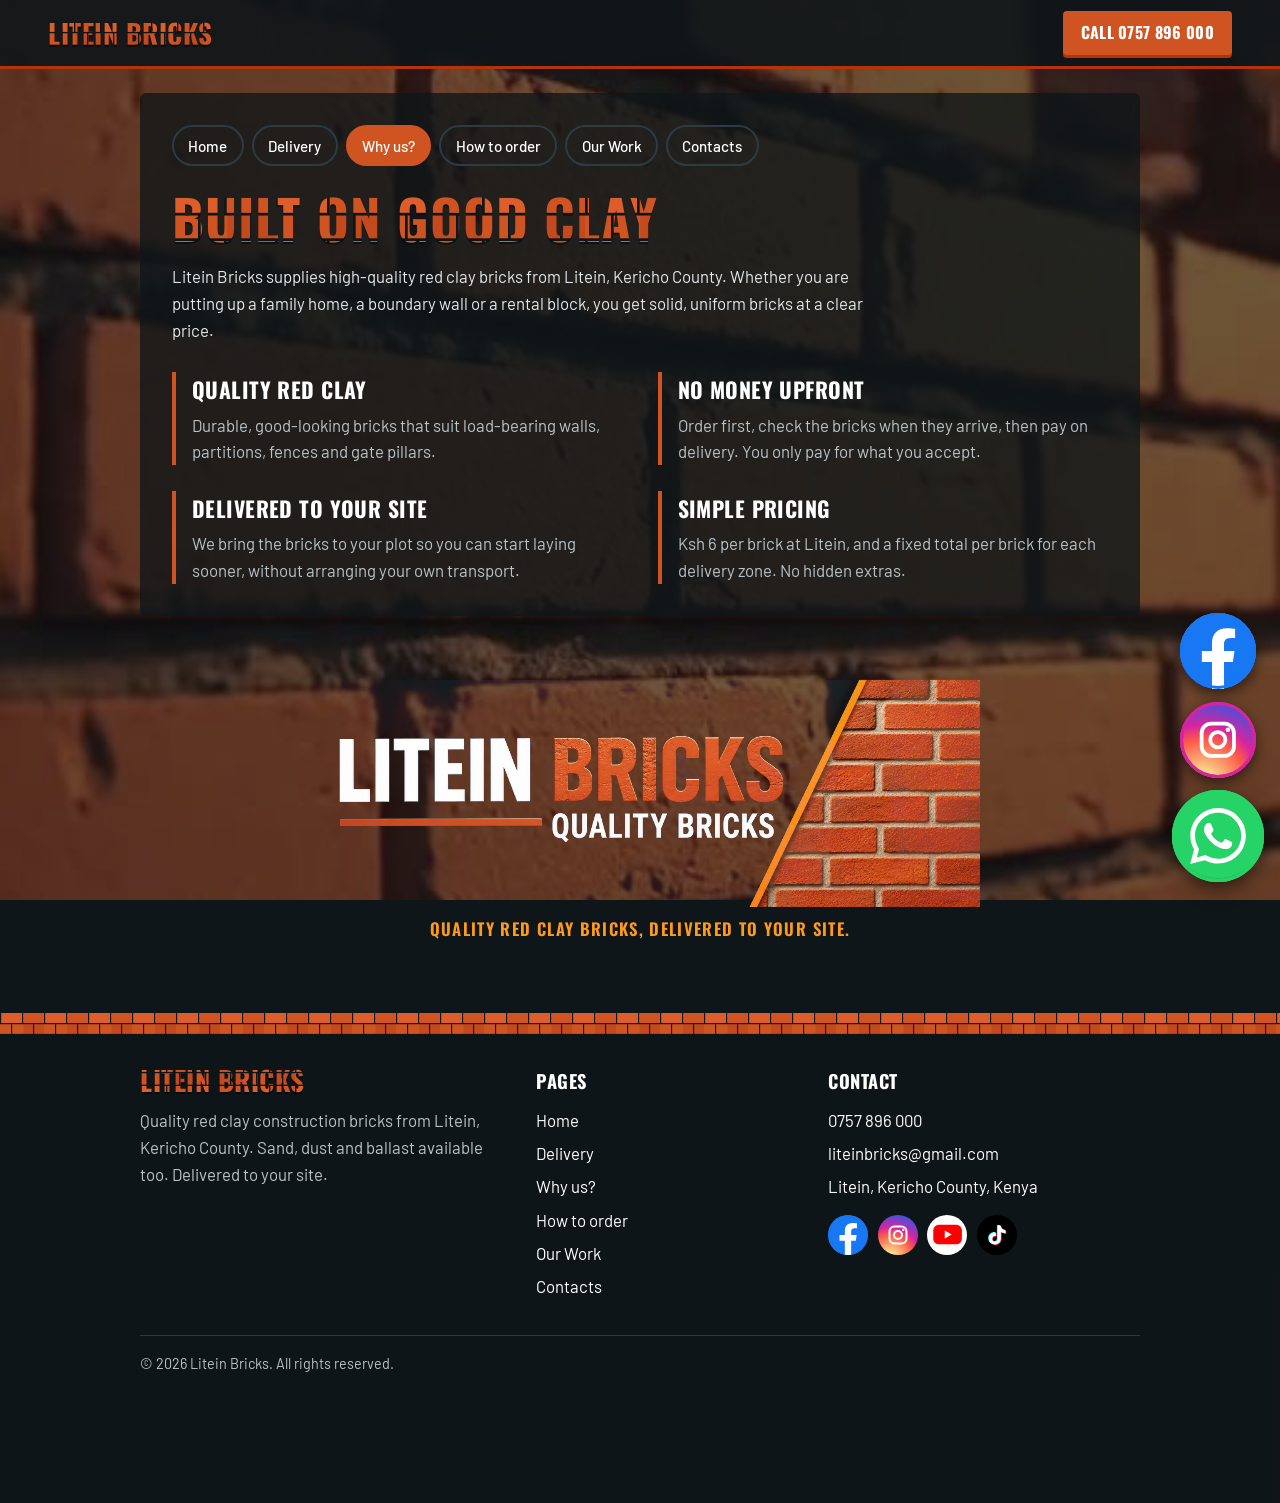
<file: why-us.html>
<!DOCTYPE html>
<html lang="en">
<head>
<meta charset="utf-8">
<meta name="viewport" content="width=device-width, initial-scale=1">
<title>Why choose Litein Bricks | Litein Bricks</title>
<meta name="description" content="Why choose Litein Bricks: quality red clay bricks, pay on delivery, site delivery and simple pricing in Kericho County.">
<meta name="theme-color" content="#0f1619">
<meta property="og:title" content="Why choose Litein Bricks | Litein Bricks">
<meta property="og:description" content="Red clay construction bricks at Ksh 6 each. Site delivery. Pay on delivery.">
<meta property="og:image" content="assets/logo.png">
<link rel="icon" href="assets/poster.jpg">
<link rel="preconnect" href="https://fonts.googleapis.com">
<link rel="preconnect" href="https://fonts.gstatic.com" crossorigin>
<link href="https://fonts.googleapis.com/css2?family=Barlow:wght@400;500;600&family=Oswald:wght@500;700&display=swap" rel="stylesheet">
<link rel="stylesheet" href="css/styles.css">
</head>
<body>
<svg class="sprite" width="0" height="0" aria-hidden="true" focusable="false">
  <defs><path id="tt-p" d="M12.525.02c1.31-.02 2.61-.01 3.91-.02.08 1.53.63 3.09 1.75 4.17 1.12 1.11 2.7 1.62 4.24 1.79v4.03c-1.44-.05-2.89-.35-4.2-.97-.57-.26-1.1-.59-1.62-.93-.01 2.92.01 5.84-.02 8.75-.08 1.4-.54 2.79-1.35 3.94-1.31 1.92-3.58 3.17-5.91 3.21-1.43.08-2.86-.31-4.08-1.03-2.02-1.19-3.44-3.37-3.65-5.71-.02-.5-.03-1-.01-1.49.18-1.9 1.12-3.72 2.58-4.96 1.66-1.44 3.98-2.13 6.15-1.72.02 1.48-.04 2.96-.04 4.44-.99-.32-2.15-.23-3.02.37-.63.41-1.11 1.04-1.36 1.75-.21.51-.15 1.07-.14 1.61.24 1.64 1.82 3.02 3.5 2.87 1.12-.01 2.19-.66 2.77-1.61.19-.33.4-.67.41-1.06.1-1.79.06-3.57.07-5.36.01-4.03-.01-8.05.02-12.07z"/></defs>
  <symbol id="i-fb" viewBox="0 0 24 24"><circle cx="12" cy="12" r="12" fill="#1877F2"/><path fill="#fff" d="M16.7 15.5l.5-3.5h-3.3V9.8c0-1 .5-1.9 2-1.9h1.5V5s-1.4-.2-2.7-.2c-2.8 0-4.6 1.7-4.6 4.7V12H6.9v3.5h3.2V24h3.8v-8.5z"/></symbol>
  <symbol id="i-ig" viewBox="0 0 24 24"><g fill="none" stroke="#fff" stroke-width="2"><rect x="3.5" y="3.5" width="17" height="17" rx="5"/><circle cx="12" cy="12" r="4"/></g><circle cx="17.3" cy="6.7" r="1.2" fill="#fff"/></symbol>
  <symbol id="i-yt" viewBox="0 0 24 24"><rect x="1" y="4.5" width="22" height="15" rx="4.2" fill="#FF0000"/><path d="M9.8 8.9v6.2l5.4-3.1z" fill="#fff"/></symbol>
  <symbol id="i-tt" viewBox="0 0 24 24"><g transform="translate(2.6 2.4) scale(.8)"><use href="#tt-p" fill="#25F4EE" transform="translate(-.9 -.6)"/><use href="#tt-p" fill="#FE2C55" transform="translate(.9 .6)"/><use href="#tt-p" fill="#fff"/></g></symbol>
</svg>
<video class="bg-video" autoplay muted loop playsinline preload="metadata" poster="assets/poster.jpg" aria-hidden="true">
  <source src="assets/background.mp4" type="video/mp4">
</video>

<header class="site-header">
  <a class="brand brick-text" href="index.html">Litein Bricks</a>
  <a class="btn btn-small" href="tel:+254757896000">Call 0757 896 000</a>
</header>

<main class="inner">
  <section id="why" class="section">
    <nav class="panel-nav" aria-label="Pages"><a href="index.html">Home</a><a href="delivery.html">Delivery</a><a href="why-us.html" class="on" aria-current="page">Why us?</a><a href="how-to-order.html">How to order</a><a href="our-work.html">Our Work</a><a href="contact.html">Contacts</a></nav>
    <h2 class="brick-text">Built on good clay</h2>
    <p class="intro">Litein Bricks supplies high-quality red clay bricks from Litein, Kericho County. Whether you are putting up a family home, a boundary wall or a rental block, you get solid, uniform bricks at a clear price.</p>
    <ul class="features">
      <li><h3>Quality red clay</h3><p>Durable, good-looking bricks that suit load-bearing walls, partitions, fences and gate pillars.</p></li>
      <li><h3>No money upfront</h3><p>Order first, check the bricks when they arrive, then pay on delivery. You only pay for what you accept.</p></li>
      <li><h3>Delivered to your site</h3><p>We bring the bricks to your plot so you can start laying sooner, without arranging your own transport.</p></li>
      <li><h3>Simple pricing</h3><p>Ksh 6 per brick at Litein, and a fixed total per brick for each delivery zone. No hidden extras.</p></li>
    </ul>
  </section>
</main>
<div class="brand-fill">
  <img src="assets/logo.png" alt="Litein Bricks – Quality Bricks" width="2172" height="724" loading="lazy">
  <p>Quality red clay bricks, delivered to your site.</p>
</div>

<footer class="site-footer">
  <div class="foot-grid">
    <div><span class="brick-text brand">Litein Bricks</span><p>Quality red clay construction bricks from Litein, Kericho County. Sand, dust and ballast available too. Delivered to your site.</p></div>
    <div><h4>Pages</h4><a href="index.html">Home</a><a href="delivery.html">Delivery</a><a href="why-us.html">Why us?</a><a href="how-to-order.html">How to order</a><a href="our-work.html">Our Work</a><a href="contact.html">Contacts</a></div>
    <div><h4>Contact</h4><a href="tel:+254757896000">0757 896 000</a><a href="mailto:liteinbricks@gmail.com">liteinbricks@gmail.com</a><span class="line">Litein, Kericho County, Kenya</span><div class="social-mini"><a class="ico bg-fb" href="https://www.facebook.com/liteinbricks" target="_blank" rel="noopener" aria-label="Litein Bricks on Facebook"><svg viewBox="0 0 24 24" aria-hidden="true"><use href="#i-fb"/></svg></a><a class="ico bg-ig" href="https://www.instagram.com/liteinbricks?stkn=MTVjY25nYnQ0dndwZw==" target="_blank" rel="noopener" aria-label="Litein Bricks on Instagram"><svg viewBox="0 0 24 24" aria-hidden="true"><use href="#i-ig"/></svg></a><a class="ico bg-yt" href="https://www.youtube.com/@Liteinbricks-official" target="_blank" rel="noopener" aria-label="Litein Bricks on YouTube"><svg viewBox="0 0 24 24" aria-hidden="true"><use href="#i-yt"/></svg></a><a class="ico bg-tt" href="https://www.tiktok.com/@Liteinbricks?_t=8p2JHvH5VCQ&_r=I" target="_blank" rel="noopener" aria-label="Litein Bricks on TikTok"><svg viewBox="0 0 24 24" aria-hidden="true"><use href="#i-tt"/></svg></a></div></div>
  </div>
  <p class="copy">&copy; <span id="year">2026</span> Litein Bricks. All rights reserved.</p>
</footer>
<div class="float-stack">
  <a class="fab bg-fb" href="https://www.facebook.com/liteinbricks" target="_blank" rel="noopener" aria-label="Facebook: Litein Bricks on Facebook"><svg viewBox="0 0 24 24" aria-hidden="true"><use href="#i-fb"/></svg></a>
  <a class="fab bg-ig" href="https://www.instagram.com/liteinbricks?stkn=MTVjY25nYnQ0dndwZw==" target="_blank" rel="noopener" aria-label="Instagram: Litein Bricks on Instagram"><svg viewBox="0 0 24 24" aria-hidden="true"><use href="#i-ig"/></svg></a>
  <a class="wa-float" href="https://wa.me/254757896000?text=Hello%20Litein%20Bricks%2C%20I%20would%20like%20to%20order%20bricks." target="_blank" rel="noopener" aria-label="Chat with Litein Bricks on WhatsApp">
  <span class="wa-label">Chat with us</span>
  <span class="wa-icon">
  <svg viewBox="0 0 24 24" role="img" aria-hidden="true"><path fill="#fff" d="M17.472 14.382c-.297-.149-1.758-.867-2.03-.967-.273-.099-.471-.148-.67.15-.197.297-.767.966-.94 1.164-.173.199-.347.223-.644.075-.297-.15-1.255-.463-2.39-1.475-.883-.788-1.48-1.761-1.653-2.059-.173-.297-.018-.458.13-.606.134-.133.298-.347.446-.52.149-.174.198-.298.298-.497.099-.198.05-.371-.025-.52-.075-.149-.669-1.612-.916-2.207-.242-.579-.487-.5-.669-.51-.173-.008-.371-.01-.57-.01-.198 0-.52.074-.792.372-.272.297-1.04 1.016-1.04 2.479 0 1.462 1.065 2.875 1.213 3.074.149.198 2.096 3.2 5.077 4.487.709.306 1.262.489 1.694.625.712.227 1.36.195 1.871.118.571-.085 1.758-.719 2.006-1.413.248-.694.248-1.289.173-1.413-.074-.124-.272-.198-.57-.347m-5.421 7.403h-.004a9.87 9.87 0 01-5.031-1.378l-.361-.214-3.741.982.998-3.648-.235-.374a9.86 9.86 0 01-1.51-5.26c.001-5.45 4.436-9.884 9.888-9.884 2.64 0 5.122 1.03 6.988 2.898a9.825 9.825 0 012.893 6.994c-.003 5.45-4.437 9.884-9.885 9.884m8.413-18.297A11.815 11.815 0 0012.05 0C5.495 0 .16 5.335.157 11.892c0 2.096.547 4.142 1.588 5.945L.057 24l6.305-1.654a11.882 11.882 0 005.683 1.448h.005c6.554 0 11.89-5.335 11.893-11.893a11.821 11.821 0 00-3.48-8.413z"/></svg></span>
</a>
</div>
<div class="float-pop" id="popSocial" aria-label="Our videos">
  <a class="fab bg-yt" href="https://www.youtube.com/@Liteinbricks-official" target="_blank" rel="noopener" aria-label="YouTube: Litein Bricks on YouTube"><svg viewBox="0 0 24 24" aria-hidden="true"><use href="#i-yt"/></svg></a>
  <a class="fab bg-tt" href="https://www.tiktok.com/@Liteinbricks?_t=8p2JHvH5VCQ&_r=I" target="_blank" rel="noopener" aria-label="TikTok: Litein Bricks on TikTok"><svg viewBox="0 0 24 24" aria-hidden="true"><use href="#i-tt"/></svg></a>
</div>
<script src="js/main.js"></script>
</body>
</html>
</file>
<file: css/styles.css>
:root{
  --brick-tile:url("data:image/svg+xml,%3Csvg xmlns='http://www.w3.org/2000/svg' viewBox='0 0 96 48' preserveAspectRatio='none'%3E%3Crect width='96' height='48' fill='%23d05422'/%3E%3Crect x='3' y='0' width='45' height='22' fill='%23dc5e2b'/%3E%3Crect x='51' y='24' width='45' height='22' fill='%23c44a1d'/%3E%3Crect x='0' y='22' width='96' height='2.5' fill='%230f1619'/%3E%3Crect x='0' y='45.5' width='96' height='2.5' fill='%230f1619'/%3E%3Crect x='0' y='0' width='2.5' height='24' fill='%230f1619'/%3E%3Crect x='48' y='0' width='2.5' height='24' fill='%230f1619'/%3E%3Crect x='24' y='24' width='2.5' height='24' fill='%230f1619'/%3E%3Crect x='72' y='24' width='2.5' height='24' fill='%230f1619'/%3E%3C/svg%3E");
  --ink:#0f1619; --ink-2:#172126; --brick:#d05422; --brick-deep:#b5330b;
  --amber:#ff9a1a; --white:#fff; --muted:#b9c3c7; --wa:#25a55a;
  --head:'Oswald','Arial Narrow',Impact,sans-serif;
  --body:'Barlow',system-ui,-apple-system,'Segoe UI',Arial,sans-serif;
  --panel:rgba(15,22,25,.78);
}
*{box-sizing:border-box}
html{scroll-behavior:smooth;scroll-padding-top:4.5rem}
body{margin:0;background:var(--ink);color:var(--white);font:400 1.05rem/1.6 var(--body)}
img{max-width:100%;height:auto;display:block}
a{color:var(--amber)}
:focus-visible{outline:3px solid var(--amber);outline-offset:3px}

/* Background video at 40% opacity */
.bg-video{position:fixed;inset:0;width:100%;height:100%;object-fit:cover;opacity:.4;z-index:-1}

/* Brick-textured lettering: brick faces with dark mortar joints cut through the letters */
.brick-text{
  color:var(--brick);
  background-image:var(--brick-tile);
  background-size:1.9em .95em;
  -webkit-background-clip:text;background-clip:text;
  -webkit-text-fill-color:transparent;
  filter:drop-shadow(0 2px 0 rgba(0,0,0,.45));
}
h1,h2,h3,.brand,.big,.btn,.zone-list b{font-family:var(--head);text-transform:uppercase;letter-spacing:.02em}

/* Header */
.site-header{position:sticky;top:0;z-index:10;display:flex;align-items:center;justify-content:space-between;gap:1rem;padding:.7rem clamp(1rem,4vw,3rem);background:rgba(15,22,25,.9);backdrop-filter:blur(6px);border-bottom:3px solid var(--brick-deep)}
.brand{font-size:1.7rem;font-weight:700;text-decoration:none;line-height:1}

/* Buttons */
.btn{display:inline-block;background:var(--brick);color:var(--white);text-decoration:none;font-weight:700;font-size:1.15rem;padding:.7rem 1.6rem;border-radius:4px;border:2px solid var(--brick);box-shadow:0 3px 0 var(--brick-deep);transition:transform .12s,background .12s}
.btn:hover{background:var(--brick-deep);transform:translateY(1px)}
.btn-small{font-size:1rem;padding:.45rem 1rem}
.btn-wa{background:var(--wa);border-color:var(--wa);box-shadow:0 3px 0 #17773f}
.btn-wa:hover{background:#17773f}
.btn-ghost{background:transparent;border-color:var(--amber);color:var(--amber);box-shadow:none}
.btn-ghost:hover{background:var(--amber);color:var(--ink)}
.actions{display:flex;flex-wrap:wrap;gap:.9rem}

/* Landing: logo, welcome, then four big options */
.landing{max-width:1000px;margin:0 auto;padding:clamp(1.5rem,4vw,3rem) clamp(1rem,4vw,2rem) 2rem;text-align:center;padding-bottom:1rem}
.landing h1{margin:0}
.landing h1 img{width:100%;margin:0 auto;mix-blend-mode:lighten}
.welcome{font-family:var(--head);text-transform:uppercase;font-weight:700;font-size:clamp(1.8rem,5vw,2.8rem);line-height:1.1;margin:1.4rem 0 .4rem}
.lead{max-width:38rem;margin:0 auto 1.4rem;font-size:1.2rem;color:#e3e8ea}
.choose{margin:0 0 .8rem;color:var(--amber);font-weight:600}
.menu{display:grid;grid-template-columns:repeat(5,1fr);gap:.9rem}
.menu a{display:flex;flex-direction:column;gap:.2rem;justify-content:center;min-height:6.5rem;padding:1rem .8rem;background:var(--brick);color:var(--white);text-decoration:none;border-radius:4px;box-shadow:0 4px 0 var(--brick-deep);transition:transform .12s,background .12s}
.menu a:hover,.menu a:focus-visible{background:var(--brick-deep);transform:translateY(2px)}
.menu strong{font-family:var(--head);text-transform:uppercase;font-size:1.6rem;letter-spacing:.02em;line-height:1.1}
.menu span{font-size:.95rem;opacity:.92}

/* Page navigation pills */
.inner{padding-top:1.5rem}
.panel-nav{display:flex;flex-wrap:wrap;gap:.5rem;margin-bottom:1.4rem}
.panel-nav a{padding:.4rem .9rem;border:2px solid #2d3b42;border-radius:999px;color:var(--white);text-decoration:none;font-weight:500;font-size:.95rem}
.panel-nav a:hover{border-color:var(--amber)}
.panel-nav a.on{background:var(--brick);border-color:var(--brick)}

/* Floating WhatsApp: large, rippling, with a label */
.wa-float{display:flex;align-items:center;gap:.7rem;text-decoration:none}
.wa-icon{position:relative;width:84px;height:84px;border-radius:50%;background:#25d366;display:grid;place-items:center;box-shadow:0 6px 18px rgba(0,0,0,.55),inset 0 -4px 0 rgba(0,0,0,.12);animation:wa-bob 3s ease-in-out infinite;transition:transform .15s}
.wa-icon::before,.wa-icon::after{content:"";position:absolute;inset:0;border-radius:50%;border:3px solid #25d366;animation:wa-ripple 2.2s ease-out infinite}
.wa-icon::after{animation-delay:1.1s}
.wa-icon svg{width:52px;height:52px;position:relative}
.wa-float:hover .wa-icon,.wa-float:focus-visible .wa-icon{transform:scale(1.1)}
.wa-label{background:#fff;color:#0f1619;font:600 1rem var(--body);padding:.5rem .9rem;border-radius:999px;box-shadow:0 4px 12px rgba(0,0,0,.4);animation:wa-label 7s ease-in-out 1.5s both}
@keyframes wa-ripple{0%{transform:scale(1);opacity:.8}100%{transform:scale(1.7);opacity:0}}
@keyframes wa-bob{0%,100%{transform:translateY(0)}50%{transform:translateY(-6px)}}
@keyframes wa-label{0%{opacity:0;transform:translateX(12px)}8%,80%{opacity:1;transform:none}100%{opacity:0;transform:translateX(12px)}}
@media (prefers-reduced-motion:reduce){.wa-icon,.wa-icon::before,.wa-icon::after,.wa-label{animation:none}.wa-label{display:none}}

/* Sections */
.section{max-width:1000px;margin:0 auto 1.5rem;padding:2rem clamp(1rem,4vw,2rem);background:var(--panel);border-radius:6px}
.section h2{font-size:clamp(2.2rem,6vw,3.4rem);margin:0 0 .6rem;line-height:1.05;font-weight:700}
.section h3{font-size:1.35rem;margin:0 0 .3rem;color:var(--white)}
.intro{max-width:44rem;color:#e3e8ea}
.features{list-style:none;padding:0;margin:1.8rem 0 0;display:grid;grid-template-columns:repeat(2,1fr);gap:1.6rem 2.2rem}
.features li{border-left:4px solid var(--brick);padding-left:1rem}
.features p{margin:0;color:var(--muted)}

/* Delivery */
.zones{display:grid;grid-template-columns:1.15fr 1fr;gap:2rem;margin-top:1.6rem;align-items:start}
.zone-list{list-style:none;margin:0;padding:0}
.zone-list li{display:flex;justify-content:space-between;align-items:center;gap:1rem;padding:1rem 0;border-bottom:2px solid rgba(255,255,255,.15)}
.zone-list li:first-child{border-top:2px solid rgba(255,255,255,.15)}
.zone-list strong{display:block;font-family:var(--head);font-size:1.25rem;text-transform:uppercase}
.zone-list span{color:var(--muted)}
.zone-list b{font-size:2rem;color:var(--amber);font-weight:700;white-space:nowrap}
.calc{background:var(--ink-2);border:2px solid var(--brick);border-radius:6px;padding:1.2rem}
.calc h3{margin-bottom:.8rem}
.calc label{display:block;font-weight:600;margin:.7rem 0 .25rem}
.calc select,.calc input{width:100%;font:inherit;padding:.65rem .7rem;border-radius:4px;border:2px solid #2d3b42;background:var(--ink);color:var(--white)}
.total{font-size:1.15rem;margin:1rem 0 .3rem}
.total strong{font-family:var(--head);font-size:1.8rem;color:var(--amber)}
.note{margin:0;font-size:.9rem;color:var(--muted)}

/* Steps */
.steps{list-style:none;counter-reset:s;margin:1.5rem 0 0;padding:0;display:grid;grid-template-columns:repeat(3,1fr);gap:1.5rem}
.steps li{counter-increment:s;position:relative;padding-top:3.2rem;color:var(--muted)}
.steps li::before{content:counter(s);position:absolute;top:0;left:0;width:2.6rem;height:2.6rem;display:grid;place-items:center;background:var(--brick);font:700 1.4rem var(--head);border-radius:3px;box-shadow:3px 3px 0 var(--brick-deep)}
.steps strong{display:block;color:var(--white);font-size:1.15rem}

/* Contact */
.contact-grid{display:grid;grid-template-columns:1fr 1fr;gap:2rem;align-items:center;margin-top:1rem}
.contact p{margin:0 0 1rem}
.contact a:not(.btn){font-size:1.2rem;font-weight:600}
.contact-grid .actions{flex-direction:column;align-items:stretch}
.contact-grid .btn{text-align:center}


@media (max-width:760px),(orientation:portrait){
  .menu{grid-template-columns:1fr 1fr}
  .menu a{min-height:7rem}
  .menu a:last-child{grid-column:1/-1}
  .menu strong{font-size:1.5rem}
  .menu span{font-size:1rem}
  .landing{padding-top:1rem}
  .highlights{grid-template-columns:1fr;margin:1.5rem .75rem}
  .highlights div+div{border-left:0;border-top:2px solid rgba(255,255,255,.12)}
  .foot-grid{grid-template-columns:1fr;text-align:left}
  .lead{font-size:1.15rem}
  .wa-icon{width:76px;height:76px}
  .wa-icon svg{width:46px;height:46px}
  .features,.zones,.steps,.contact-grid{grid-template-columns:1fr}
  .section{margin:0 .75rem 1rem}
  .landing{justify-content:flex-start}
}
@media (prefers-reduced-motion:reduce){html{scroll-behavior:auto}.btn{transition:none}}

.supply .chips{margin-top:.6rem}
/* Landing: highlights, areas, call to action */
.highlights{display:grid;grid-template-columns:repeat(3,1fr);max-width:1000px;margin:2rem auto;background:var(--panel);border-top:3px solid var(--amber);border-bottom:3px solid var(--amber)}
.highlights div{padding:1.3rem 1rem;text-align:center;display:flex;flex-direction:column;gap:.2rem}
.highlights div+div{border-left:2px solid rgba(255,255,255,.12)}
.highlights .big{font-size:clamp(2.4rem,6vw,3.4rem);font-weight:700;line-height:1.1}
.highlights span:last-child{color:var(--muted)}
.areas h2{font-size:clamp(1.8rem,5vw,2.5rem)}
.chips{list-style:none;display:flex;flex-wrap:wrap;gap:.6rem;margin:1.2rem 0 1.4rem;padding:0}
.chips li{padding:.45rem 1rem;border:2px solid var(--brick);border-radius:999px;background:rgba(208,84,34,.15);font-weight:500}
.text-link{font-weight:600}
.cta-band{max-width:1000px;margin:0 auto 2rem;padding:2rem clamp(1rem,4vw,2rem);text-align:center;background:linear-gradient(135deg,var(--brick-deep),var(--brick));border-radius:6px;box-shadow:0 4px 0 rgba(0,0,0,.35)}
.cta-band h2{font-family:var(--head);text-transform:uppercase;font-size:clamp(1.8rem,5vw,2.6rem);margin:0 0 .4rem;line-height:1.1}
.cta-band p{margin:0 auto 1.3rem;max-width:34rem}
.cta-band .actions{justify-content:center}
.cta-band .btn:not(.btn-wa){background:var(--white);color:var(--brick-deep);border-color:var(--white);box-shadow:0 3px 0 rgba(0,0,0,.3)}

/* Footer */
.site-footer{margin-top:3rem;background:rgba(15,22,25,.95);padding:0 clamp(1rem,4vw,3rem) 6rem}
.site-footer::before{content:"";display:block;height:22px;margin:0 calc(-1 * clamp(1rem,4vw,3rem)) 2rem;background:var(--brick-tile) 0 0/44px 22px}
.foot-grid{max-width:1000px;margin:0 auto;display:grid;grid-template-columns:1.4fr 1fr 1.2fr;gap:2rem}
.foot-grid h4{margin:0 0 .6rem;font:700 1.15rem var(--head);text-transform:uppercase;letter-spacing:.03em}
.foot-grid p{margin:.5rem 0 0;color:var(--muted)}
.foot-grid a,.foot-grid span.line{display:block;color:var(--white);text-decoration:none;padding:.2rem 0}
.foot-grid a:hover{color:var(--amber)}
.copy{max-width:1000px;margin:2rem auto 0;padding-top:1rem;border-top:1px solid rgba(255,255,255,.15);color:var(--muted);font-size:.9rem}

/* Our Work gallery */
.chips a{color:var(--white);text-decoration:none}
.chips li:hover{background:var(--brick)}
.work-group{scroll-margin-top:5rem}
.work-group h2{font-size:clamp(1.8rem,5vw,2.5rem)}
.gallery{display:grid;grid-template-columns:repeat(3,1fr);gap:1rem;margin-top:1rem}
.gallery figure{margin:0;background:var(--ink-2);border-radius:4px;overflow:hidden;border-bottom:3px solid var(--brick)}
.gallery img{width:100%;aspect-ratio:4/3;object-fit:cover;cursor:zoom-in;transition:transform .2s}
.gallery figure:hover img{transform:scale(1.03)}
.gallery figure{overflow:hidden}
.gallery figcaption{padding:.6rem .8rem;font-size:.95rem;color:#e3e8ea}
#lightbox{border:0;padding:0;background:rgba(15,22,25,.97);color:var(--white);max-width:min(94vw,900px);width:100%;border-radius:6px;text-align:center}
#lightbox::backdrop{background:rgba(0,0,0,.8)}
#lightbox img{max-width:100%;max-height:76vh;margin:0 auto;display:block}
#lightbox p{margin:.6rem 1rem 1rem}
.lb-close{display:block;margin:.6rem .6rem .6rem auto;background:var(--brick);color:var(--white);border:0;padding:.45rem 1rem;border-radius:4px;font:600 1rem var(--head);text-transform:uppercase}
@media (max-width:760px),(orientation:portrait){.gallery{grid-template-columns:1fr 1fr;gap:.7rem}.gallery figcaption{font-size:.85rem;padding:.5rem}}

/* Social logos: brand backgrounds */
.sprite{position:absolute;width:0;height:0;overflow:hidden}
.bg-fb{background:#1877f2;--c:#1877f2}
.bg-ig{background:radial-gradient(circle at 30% 107%,#fdf497 0%,#fdf497 5%,#fd5949 45%,#d6249f 60%,#285aeb 90%);--c:#d6249f}
.bg-yt{background:#fff;--c:#ff0000}
.bg-tt{background:#000;--c:#25f4ee}
.ico{width:44px;height:44px;border-radius:50%;display:grid;place-items:center;flex:none;overflow:hidden}
.ico svg{width:60%;height:60%}
.ico.bg-fb svg,.fab.bg-fb svg{width:100%;height:100%}
.bg-yt svg{width:78%!important;height:78%!important}

/* Floating stack: Facebook, Instagram and WhatsApp share one column so they never overlap */
.float-stack{position:fixed;right:1rem;bottom:1.1rem;z-index:20;display:flex;flex-direction:column;align-items:flex-end;gap:.8rem}
.fab{position:relative;width:58px;height:58px;border-radius:50%;display:grid;place-items:center;flex:none;margin-right:13px;box-shadow:0 5px 14px rgba(0,0,0,.55);animation:wa-bob 3s ease-in-out infinite;transition:transform .15s}
.fab svg{width:60%;height:60%;position:relative}
.fab::before,.fab::after{content:"";position:absolute;inset:0;border-radius:50%;border:3px solid var(--c);animation:wa-ripple 2.2s ease-out infinite}
.fab::after{animation-delay:1.1s}
.fab:hover,.fab:focus-visible{transform:scale(1.12)}
.float-stack .fab:nth-child(1){animation-delay:.5s}
.float-stack .fab:nth-child(2){animation-delay:1s}
.wa-float{align-self:flex-end}

/* YouTube and TikTok pop up after 30 seconds, bottom left */
.float-pop{position:fixed;left:1rem;bottom:1.1rem;z-index:20;display:none;flex-direction:column;gap:.8rem}
.float-pop.show{display:flex}
.float-pop .fab{margin:0;width:62px;height:62px;animation:pop-in .8s cubic-bezier(.34,1.56,.64,1) both,wa-bob 3s ease-in-out .9s infinite}
.float-pop .fab:nth-child(2){animation-delay:.2s,1.1s}
@keyframes pop-in{0%{opacity:0;transform:scale(0) translateY(60px)}100%{opacity:1;transform:none}}

/* Social links on the contact page and footer */
.follow-h{margin:2rem 0 .6rem}
.social-row{display:flex;flex-wrap:wrap;gap:.8rem}
.social-row a{display:flex;align-items:center;gap:.7rem;padding:.45rem 1.1rem .45rem .45rem;border:2px solid #2d3b42;border-radius:999px;color:var(--white);text-decoration:none;font-weight:600;transition:border-color .15s,transform .15s}
.social-row a:hover{border-color:var(--amber);transform:translateY(-2px)}
.social-mini{display:flex;gap:.6rem;margin-top:.7rem}
.foot-grid .social-mini a{display:grid;padding:0;width:40px;height:40px}
.foot-grid .social-mini a:hover{transform:scale(1.1)}

/* Scroll effects */
.js .reveal{opacity:0;transform:translateY(30px);transition:opacity .7s ease,transform .7s ease;transition-delay:var(--d,0s)}
.js .reveal.in{opacity:1;transform:none}
.scroll-cue{align-self:center;display:inline-flex;flex-direction:column;align-items:center;margin-top:1.4rem;color:var(--amber);text-decoration:none;font:600 .95rem var(--head);text-transform:uppercase;letter-spacing:.12em;animation:cue 1.8s ease-in-out infinite}
.scroll-cue svg{width:28px;height:28px}
@keyframes cue{0%,100%{transform:translateY(0);opacity:.7}50%{transform:translateY(8px);opacity:1}}
@media (max-width:760px),(orientation:portrait){.fab{width:52px;height:52px;margin-right:12px}.float-pop .fab{width:56px;height:56px}}
@media (prefers-reduced-motion:reduce){.fab,.fab::before,.fab::after,.float-pop .fab,.scroll-cue{animation:none}.js .reveal{opacity:1;transform:none;transition:none}}

/* Pages fill the screen: footer sits at the bottom and the logo fills any leftover space */
body{display:flex;flex-direction:column;min-height:100vh;min-height:100svh}
body>main{flex:0 0 auto}
.brand-fill{flex:1 0 auto;display:flex;flex-direction:column;align-items:center;justify-content:center;gap:.6rem;padding:2.5rem 1rem 1.5rem;text-align:center}
.brand-fill img{width:min(92%,680px);height:auto;mix-blend-mode:lighten}
.brand-fill p{margin:0;color:var(--amber);font:600 1.05rem var(--head);text-transform:uppercase;letter-spacing:.08em}
.site-footer{padding-bottom:8rem}

/* Larger floating logos */
.wa-icon{width:92px;height:92px}
.wa-icon svg{width:56px;height:56px}
.fab{width:76px;height:76px;margin-right:8px}
.float-pop .fab{width:76px;height:76px}
@media (max-width:760px),(orientation:portrait){
  .wa-icon{width:84px;height:84px}
  .wa-icon svg{width:52px;height:52px}
  .fab{width:68px;height:68px;margin-right:8px}
  .float-pop .fab{width:68px;height:68px}
}
</file>
